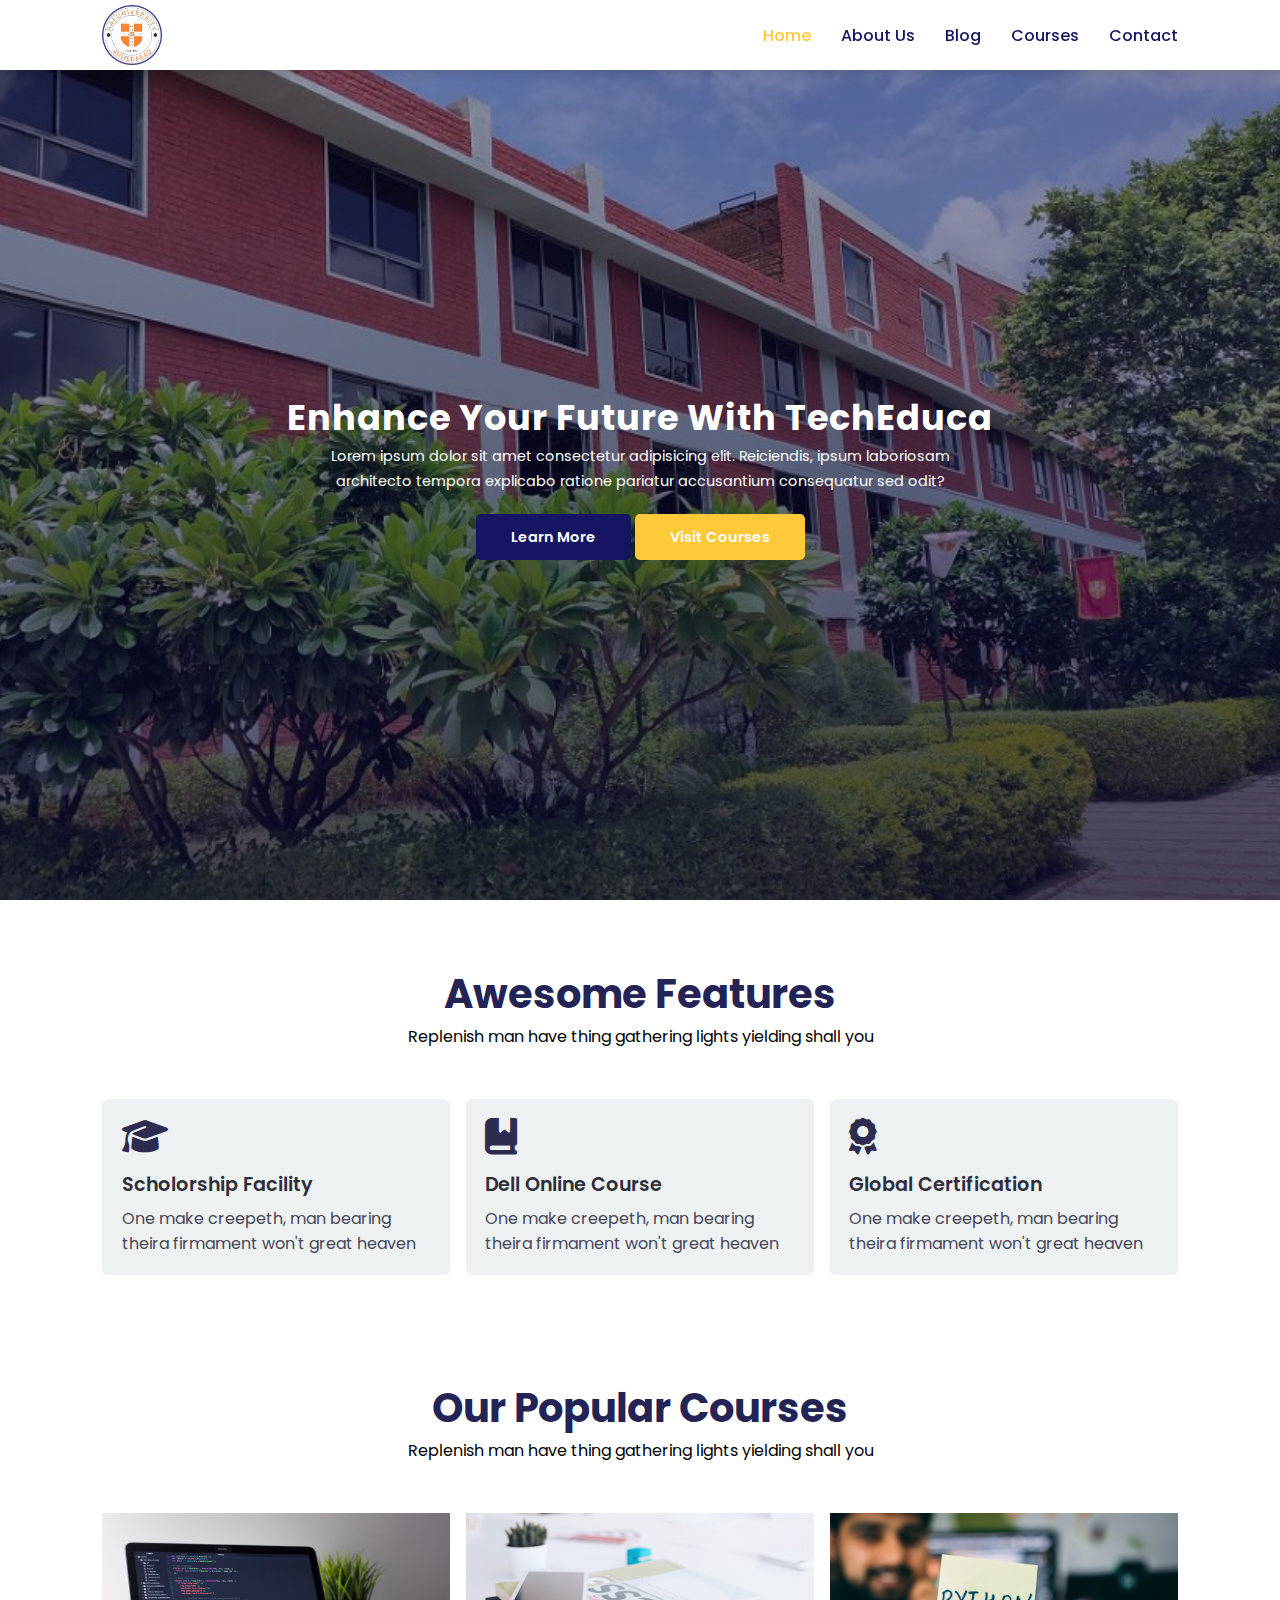
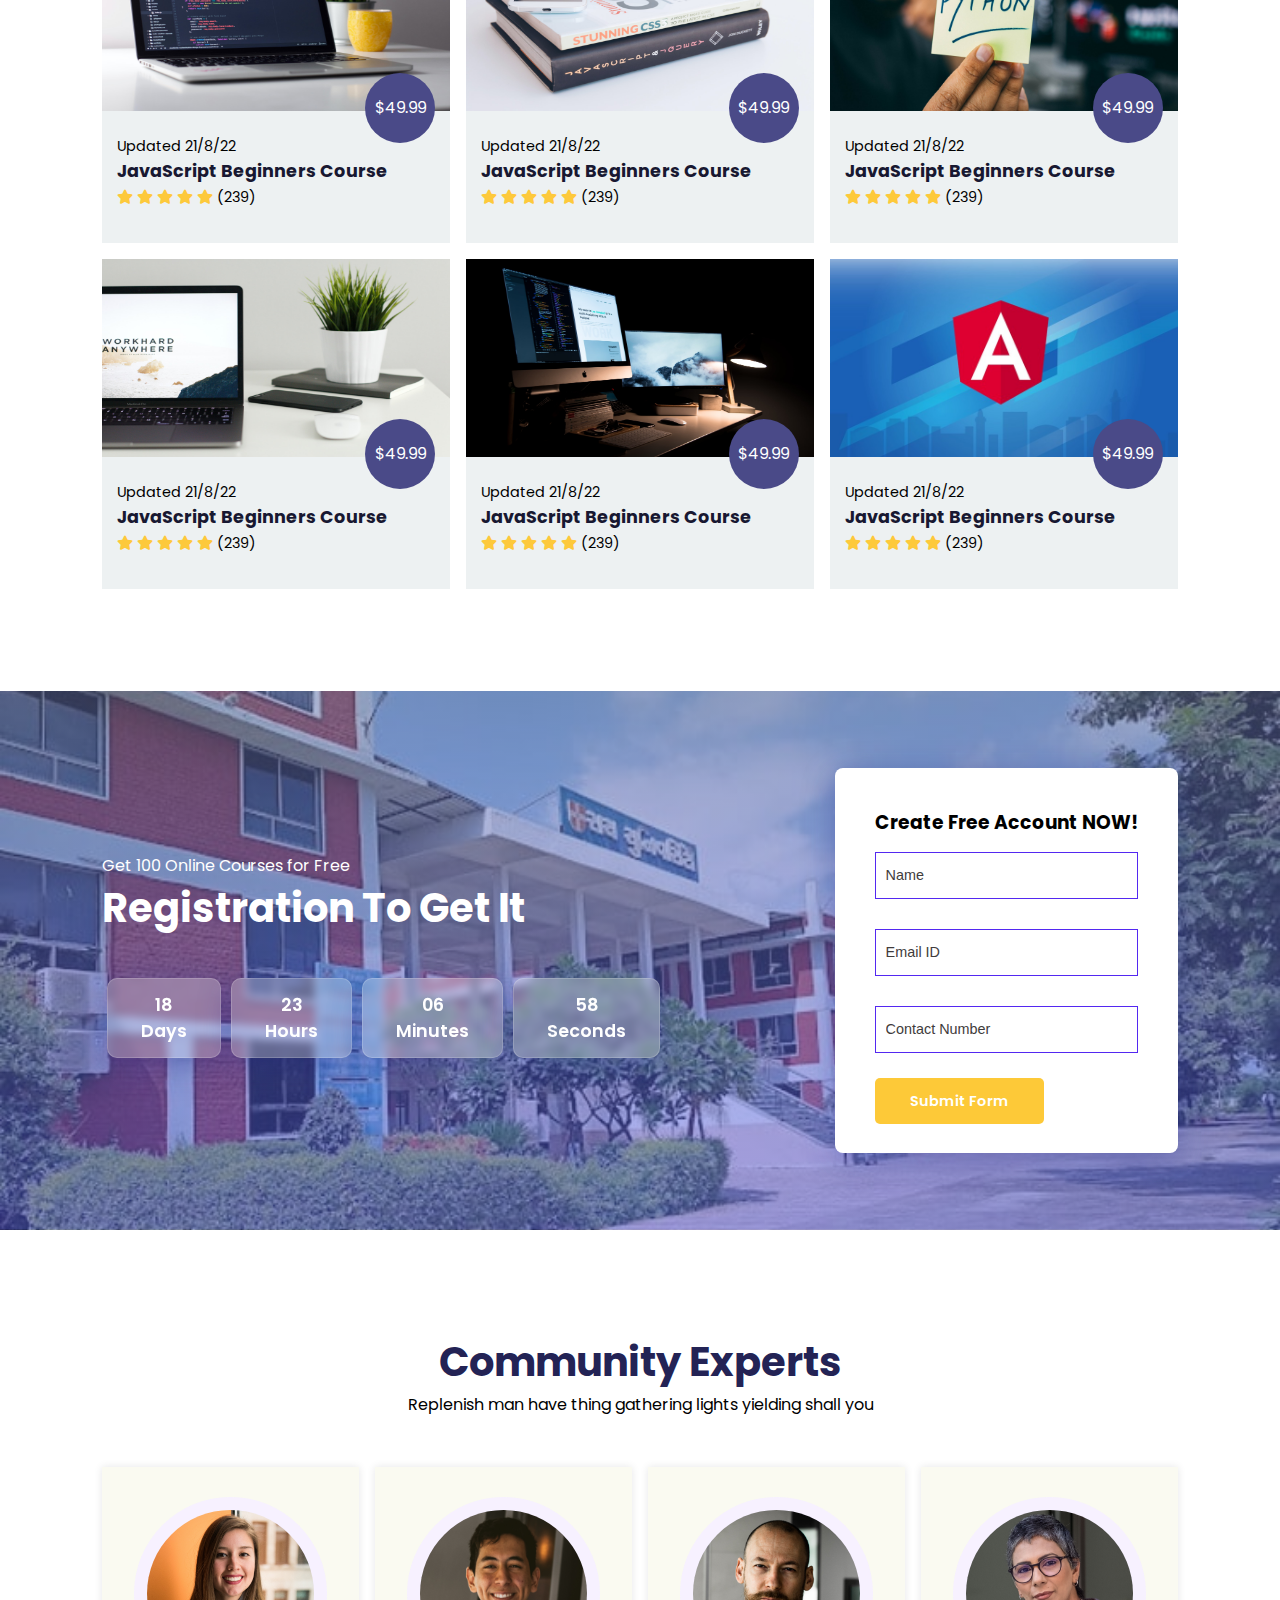
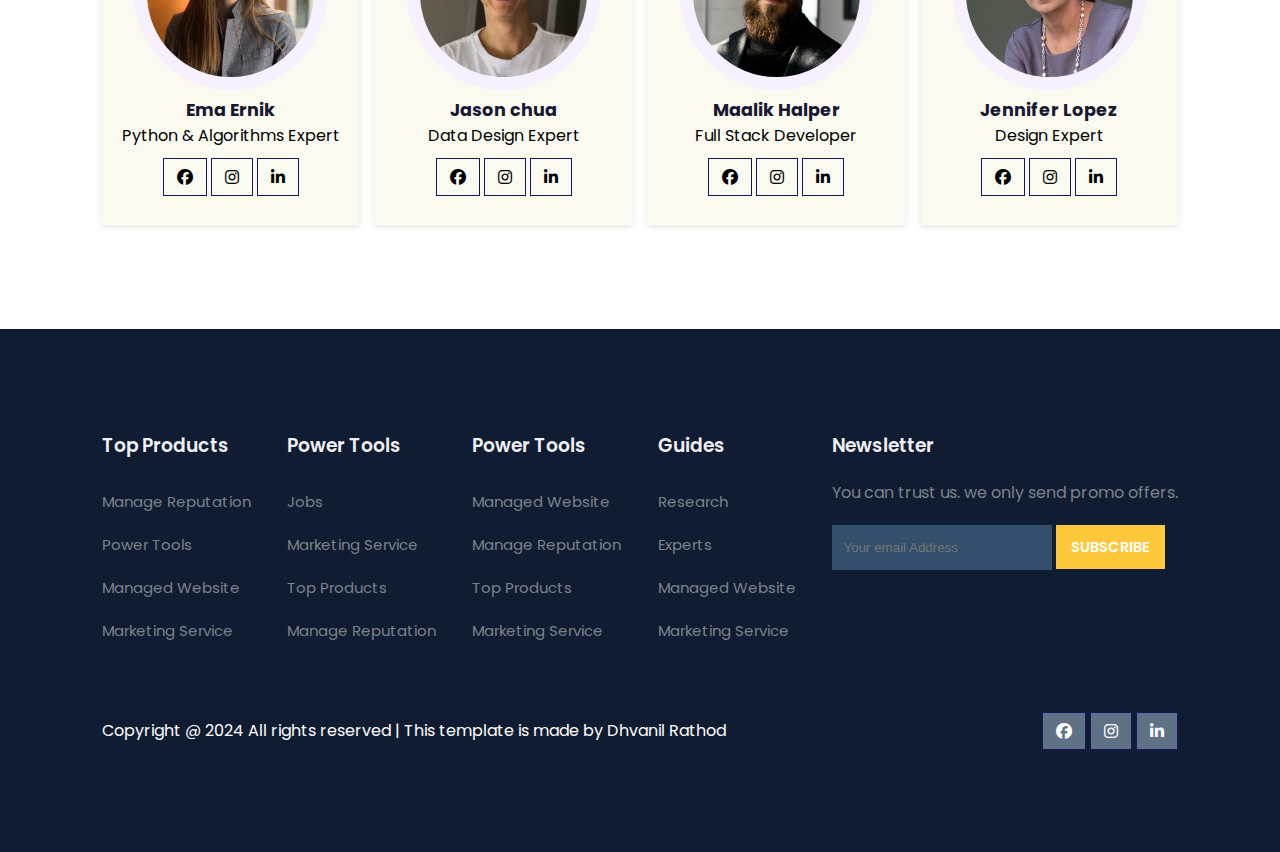
<file: index.html>
<!DOCTYPE html>
<html lang="en">
<head>
	<meta charset="UTF-8">
	<meta name="viewport" content="width=device-width, initial-scale=1.0">
	<title>Education Website Template</title>

	<!-- font Awesome CDN link -->
	<link rel="stylesheet" href="https://cdnjs.cloudflare.com/ajax/libs/font-awesome/6.1.1/css/all.min.css" />

	<!-- External CSS -->
	<link rel="stylesheet" href="style.css">

	<!-- JQuery CDN link -->
	<script src="https://code.jquery.com/jquery-3.6.0.min.js" integrity="sha256-/xUj+3OJU5yExlq6GSYGSHk7tPXikynS7ogEvDej/m4=" crossorigin="anonymous"></script>
</head>
<body>
	<!-- Navigation start -->
	<nav>
		<img src="img/logo.png" class="logo" alt="">

		<div class="navigation">
			<ul>
				<i id="menu-close" class="fas fa-times"></i>
				<li><a href="index.html" class="active">Home</a></li>
				<li><a href="about.html">About Us</a></li>
				<li><a href="blog.html">Blog</a></li>
				<li><a href="courses.html">Courses</a></li>
				<li><a href="contact.html">Contact</a></li>
			</ul>

			<img src="img/menu.png" id="menu-btn" alt="">
		</div>
	</nav>
	<!-- Navigation ends -->


	<!-- Hero section starts from here -->
	<section id="home">
		<h2>
			Enhance Your Future With TechEduca
		</h2>
		<p>
			Lorem ipsum dolor sit amet consectetur adipisicing elit. Reiciendis, ipsum laboriosam architecto tempora explicabo ratione pariatur accusantium consequatur sed odit?
		</p>
		<div class="btn">
			<a href="#" class="blue">Learn More</a>
			<a href="#" class="yellow">Visit Courses</a>
		</div>
	</section>
	<!-- Hero section ends from here -->


	<!-- Features section starts from here -->
	<section id="features">
		<h1>Awesome Features</h1>
		<p>Replenish man have thing gathering lights yielding shall you</p>

		<div class="fea-base">
			<div class="fea-box">
				<i class="fas fa-graduation-cap"></i>
				<h3>Scholorship Facility</h3>
				<p>
					One make creepeth, man bearing theira firmament won't great heaven
				</p>
			</div>

			<div class="fea-box">
				<i class="fa-solid fa-book-bookmark"></i>
				<h3>Dell Online Course</h3>
				<p>
					One make creepeth, man bearing theira firmament won't great heaven
				</p>
			</div>

			<div class="fea-box">
				<i class="fas fa-award"></i>
				<h3>Global Certification</h3>
				<p>
					One make creepeth, man bearing theira firmament won't great heaven
				</p>
			</div>
		</div>
	</section>
	<!-- Features section ends from here -->


	<!-- Courses section starts from here -->
	<section id="course">
		<h1>Our Popular Courses</h1>
		<p>Replenish man have thing gathering lights yielding shall you</p>

		<div class="course-box">
			<div class="courses">
				<img src="img/c1.jpg" alt="">
				<div class="details">
					<span>Updated 21/8/22</span>
					<h6>JavaScript Beginners Course</h6>

					<div class="star">
						<i class="fa-solid fa-star"></i>
						<i class="fa-solid fa-star"></i>
						<i class="fa-solid fa-star"></i>
						<i class="fa-solid fa-star"></i>
						<i class="fa-solid fa-star"></i>

						<span>(239)</span>
					</div>
				</div>
				<div class="cost">$49.99</div>
			</div>

			<div class="courses">
				<img src="img/c2.jpg" alt="">
				<div class="details">
					<span>Updated 21/8/22</span>
					<h6>JavaScript Beginners Course</h6>

					<div class="star">
						<i class="fa-solid fa-star"></i>
						<i class="fa-solid fa-star"></i>
						<i class="fa-solid fa-star"></i>
						<i class="fa-solid fa-star"></i>
						<i class="fa-solid fa-star"></i>

						<span>(239)</span>
					</div>
				</div>
				<div class="cost">$49.99</div>
			</div>

			<div class="courses">
				<img src="img/c3.jpg" alt="">
				<div class="details">
					<span>Updated 21/8/22</span>
					<h6>JavaScript Beginners Course</h6>

					<div class="star">
						<i class="fa-solid fa-star"></i>
						<i class="fa-solid fa-star"></i>
						<i class="fa-solid fa-star"></i>
						<i class="fa-solid fa-star"></i>
						<i class="fa-solid fa-star"></i>

						<span>(239)</span>
					</div>
				</div>
				<div class="cost">$49.99</div>
			</div>

			<div class="courses">
				<img src="img/c4.jpg" alt="">
				<div class="details">
					<span>Updated 21/8/22</span>
					<h6>JavaScript Beginners Course</h6>

					<div class="star">
						<i class="fa-solid fa-star"></i>
						<i class="fa-solid fa-star"></i>
						<i class="fa-solid fa-star"></i>
						<i class="fa-solid fa-star"></i>
						<i class="fa-solid fa-star"></i>

						<span>(239)</span>
					</div>
				</div>
				<div class="cost">$49.99</div>
			</div>

			<div class="courses">
				<img src="img/c5.jpg" alt="">
				<div class="details">
					<span>Updated 21/8/22</span>
					<h6>JavaScript Beginners Course</h6>

					<div class="star">
						<i class="fa-solid fa-star"></i>
						<i class="fa-solid fa-star"></i>
						<i class="fa-solid fa-star"></i>
						<i class="fa-solid fa-star"></i>
						<i class="fa-solid fa-star"></i>

						<span>(239)</span>
					</div>
				</div>
				<div class="cost">$49.99</div>
			</div>

			<div class="courses">
				<img src="img/c6.jpg" alt="">
				<div class="details">
					<span>Updated 21/8/22</span>
					<h6>JavaScript Beginners Course</h6>

					<div class="star">
						<i class="fa-solid fa-star"></i>
						<i class="fa-solid fa-star"></i>
						<i class="fa-solid fa-star"></i>
						<i class="fa-solid fa-star"></i>
						<i class="fa-solid fa-star"></i>

						<span>(239)</span>
					</div>
				</div>
				<div class="cost">$49.99</div>
			</div>
		</div>
	</section>
	<!-- Courses section ends from here -->


	<!-- Registration section starts from here -->
	<section id="registration">
		<div class="reminder">
			<p>Get 100 Online Courses for Free</p>
			<h1>Registration To Get It</h1>

			<div class="time">
				<div class="date">18 <br> Days</div>
				<div class="date">23 <br> Hours</div>
				<div class="date">06 <br> Minutes</div>
				<div class="date">58 <br> Seconds</div>
			</div>
		</div>

		<div class="form">
			<h3>Create Free Account NOW!</h3>

			<input type="text" placeholder="Name" name="" id="">
			<input type="email" placeholder="Email ID" name="" id="">
			<input type="text" placeholder="Contact Number" name="" id="">

			<div class="btn">
				<a href="#" class="yellow">Submit Form</a>
			</div>
		</div>
	</section>
	<!-- Registration section ends from here -->


	<!-- Experts section starts from here -->
	<section id="experts">
		<h1>Community Experts</h1>
		<p>Replenish man have thing gathering lights yielding shall you</p>
		<div class="expert-box">
			<div class="profile">
				<img src="img/pro1.webp" alt="">
				<h6>Ema Ernik</h6>
				<p>Python & Algorithms Expert</p>
				<div class="pro-links">
					<i class="fab fa-facebook"></i>
					<i class="fab fa-instagram"></i>
					<i class="fab fa-linkedin-in"></i>
				</div>
			</div>

			<div class="profile">
				<img src="img/pro2.webp" alt="">
				<h6>Jason chua</h6>
				<p>Data Design Expert</p>
				<div class="pro-links">
					<i class="fab fa-facebook"></i>
					<i class="fab fa-instagram"></i>
					<i class="fab fa-linkedin-in"></i>
				</div>
			</div>

			<div class="profile">
				<img src="img/pro3.webp" alt="">
				<h6>Maalik Halper</h6>
				<p>Full Stack Developer</p>
				<div class="pro-links">
					<i class="fab fa-facebook"></i>
					<i class="fab fa-instagram"></i>
					<i class="fab fa-linkedin-in"></i>
				</div>
			</div>

			<div class="profile">
				<img src="img/pro4.webp" alt="">
				<h6>Jennifer Lopez</h6>
				<p>Design Expert</p>
				<div class="pro-links">
					<i class="fab fa-facebook"></i>
					<i class="fab fa-instagram"></i>
					<i class="fab fa-linkedin-in"></i>
				</div>
			</div>
		</div>
	</section>
	<!-- Experts section ends from here -->

	<!-- Footer section starts from here -->
	<footer>
		<div class="footer-col">
			<h3>Top Products</h3>
			<li>Manage Reputation</li>
			<li>Power Tools</li>
			<li>Managed Website</li>
			<li>Marketing Service</li>
		</div>

		<div class="footer-col">
			<h3>Power Tools</h3>
			<li>Jobs</li>
			<li>Marketing Service</li>
			<li>Top Products</li>
			<li>Manage Reputation</li>
		</div>

		<div class="footer-col">
			<h3>Power Tools</h3>
			<li>Managed Website</li>
			<li>Manage Reputation</li>
			<li>Top Products</li>
			<li>Marketing Service</li>
		</div>

		<div class="footer-col">
			<h3>Guides</h3>
			<li>Research</li>
			<li>Experts</li>
			<li>Managed Website</li>
			<li>Marketing Service</li>
		</div>

		<div class="footer-col">
			<h3>Newsletter</h3>
			<p>You can trust us. we only send promo offers.</p>

			<div class="subscribe">
				<input type="email" placeholder="Your email Address">
				<a href="#" class="yellow">SUBSCRIBE</a>
			</div>
		</div>

		<div class="copyright">
			<p>
				Copyright @ 2024 All rights reserved | This template is made by <a href="https://dhvanil-rathod.netlify.app/" target="_blank">Dhvanil Rathod</a>
			</p>
			<div class="pro-links">
				<i class="fab fa-facebook"></i>
				<i class="fab fa-instagram"></i>
				<i class="fab fa-linkedin-in"></i>
			</div>
		</div>
	</footer>
	<!-- Footer section ends from here -->

	<script>
		// Show menu links on burger click
		$('#menu-btn').click(function(){
			$('nav .navigation ul').addClass('active')
		});

		// Hide navbar on click function
		$('#menu-close').click(function(){
			$('nav .navigation ul').removeClass('active')
		});
	</script>
</body>
</html>
</file>
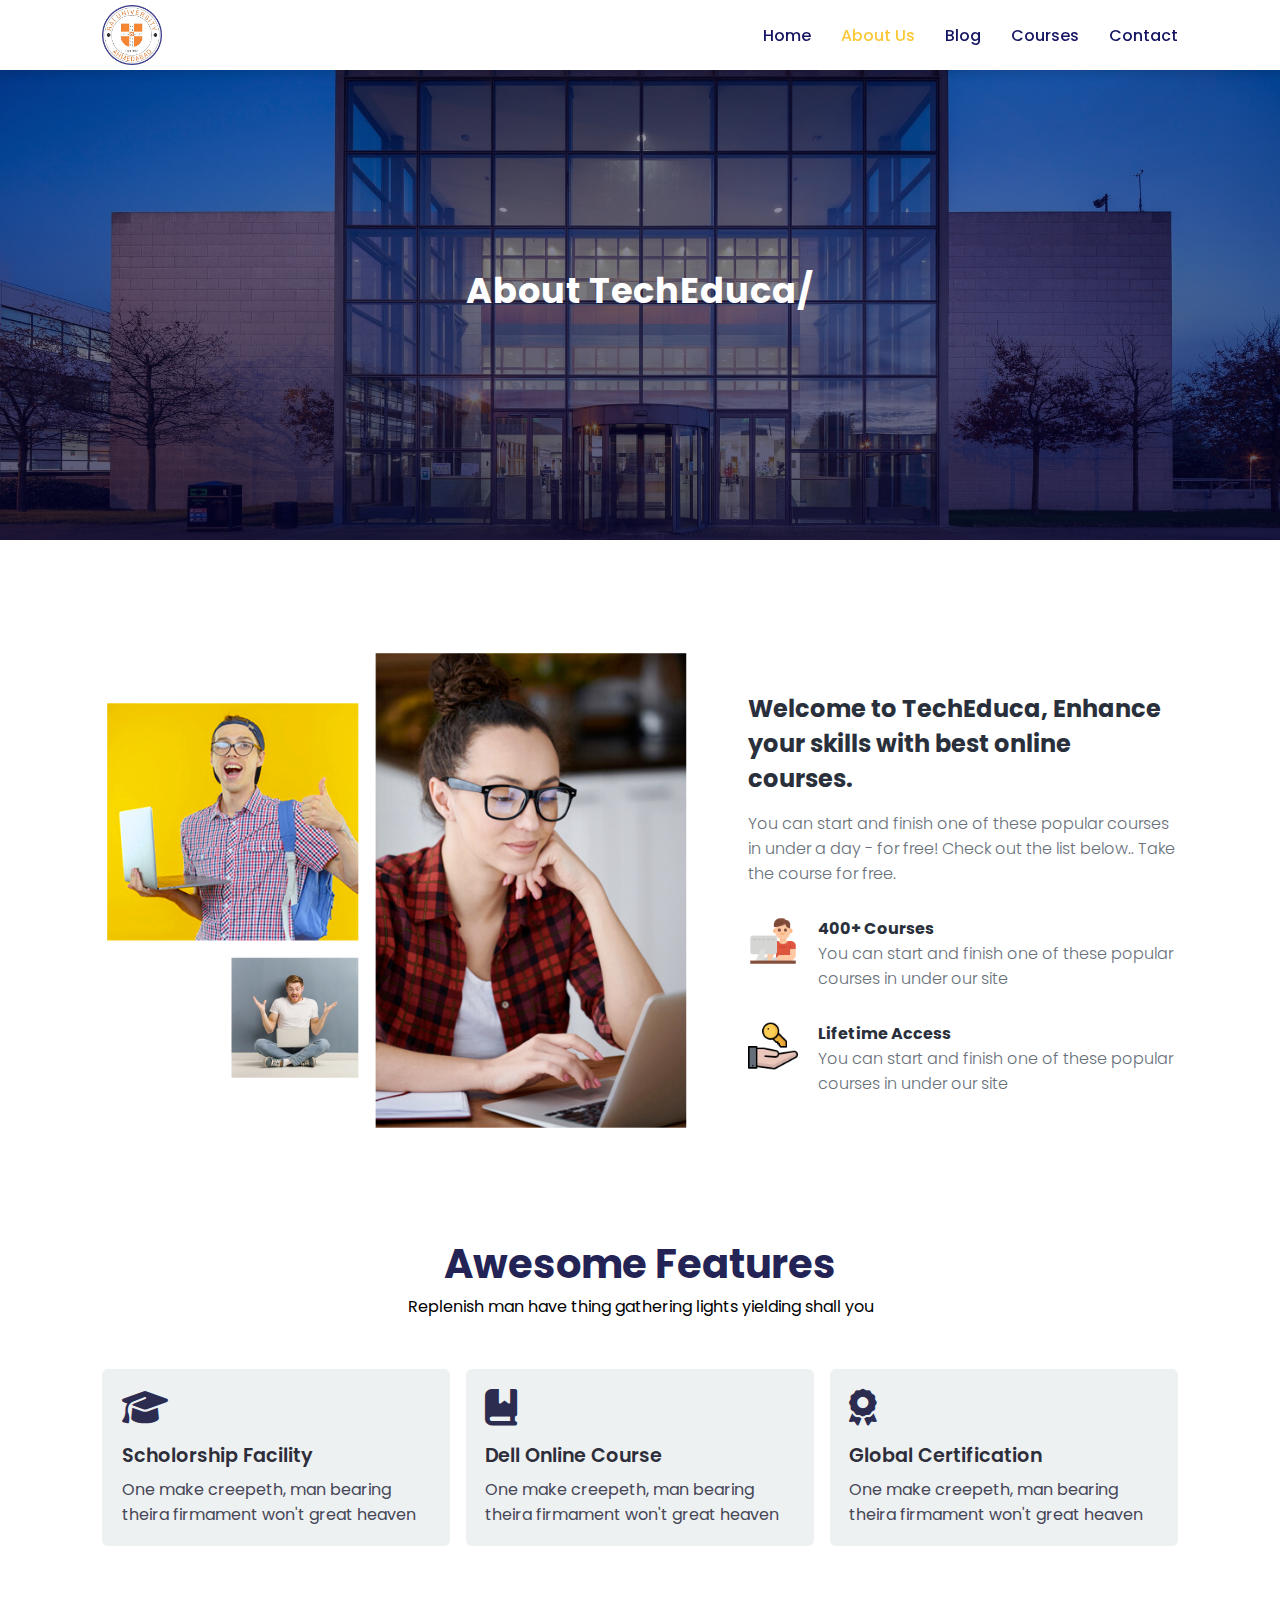
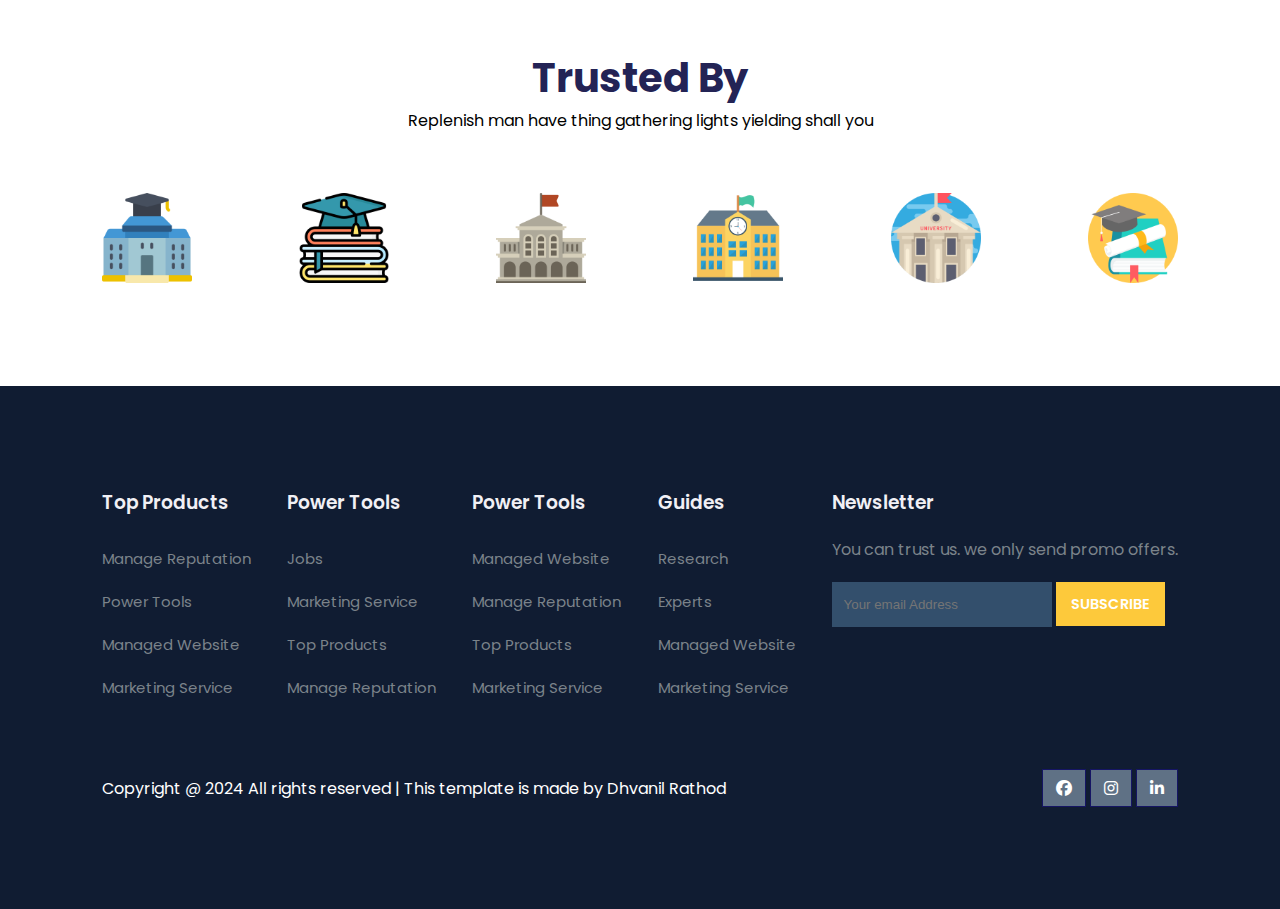
<file: about.html>
<!DOCTYPE html>
<html lang="en">
<head>
	<meta charset="UTF-8">
	<meta name="viewport" content="width=device-width, initial-scale=1.0">
	<title>Education Website Template</title>

	<!-- font Awesome CDN link -->
	<link rel="stylesheet" href="https://cdnjs.cloudflare.com/ajax/libs/font-awesome/6.1.1/css/all.min.css" />

	<!-- External CSS -->
	<link rel="stylesheet" href="style.css">
	<link rel="stylesheet" href="about.css">

	<!-- JQuery CDN link -->
	<script src="https://code.jquery.com/jquery-3.6.0.min.js" integrity="sha256-/xUj+3OJU5yExlq6GSYGSHk7tPXikynS7ogEvDej/m4=" crossorigin="anonymous"></script>
</head>
<body>
	<!-- Navigation start -->
	<nav>
		<img src="img/logo.png" class="logo" alt="">

		<div class="navigation">
			<ul>
				<i id="menu-close" class="fas fa-times"></i>
				<li><a href="index.html">Home</a></li>
				<li><a href="about.html" class="active">About Us</a></li>
				<li><a href="blog.html">Blog</a></li>
				<li><a href="courses.html">Courses</a></li>
				<li><a href="contact.html">Contact</a></li>
			</ul>

			<img src="img/menu.png" id="menu-btn" alt="">
		</div>
	</nav>
	<!-- Navigation ends -->


	<!-- Hero section starts from here -->
	<section id="about-home">
		<h2>
			About TechEduca/
		</h2>
	</section>
	<!-- Hero section ends from here -->


	<!-- About section starts from here -->
	<section id="about-container">
		<div class="about-img">
			<img src="img/a.png" alt="">
		</div>
		<div class="about-text">
			<h2>
				Welcome to TechEduca, Enhance your skills with best online courses.
			</h2>
			<p>
				You can start and finish one of these popular courses in under a day - for free! Check out the list below.. Take the course for free.
			</p>

			<div class="about-fe">
				<img src="img/fe1.png" alt="">
				<div class="fe-text">
					<h5>400+ Courses</h5>
					<p>
						You can start and finish one of these popular courses in under our site
					</p>
				</div>
			</div>
			<div class="about-fe">
				<img src="img/fe2.png" alt="">
				<div class="fe-text">
					<h5>Lifetime Access</h5>
					<p>
						You can start and finish one of these popular courses in under our site
					</p>
				</div>
			</div>
		</div>
	</section>
	<!-- About section ends from here -->


	<!-- Features section starts from here -->
	<section id="features">
		<h1>Awesome Features</h1>
		<p>Replenish man have thing gathering lights yielding shall you</p>

		<div class="fea-base">
			<div class="fea-box">
				<i class="fas fa-graduation-cap"></i>
				<h3>Scholorship Facility</h3>
				<p>
					One make creepeth, man bearing theira firmament won't great heaven
				</p>
			</div>

			<div class="fea-box">
				<i class="fa-solid fa-book-bookmark"></i>
				<h3>Dell Online Course</h3>
				<p>
					One make creepeth, man bearing theira firmament won't great heaven
				</p>
			</div>

			<div class="fea-box">
				<i class="fas fa-award"></i>
				<h3>Global Certification</h3>
				<p>
					One make creepeth, man bearing theira firmament won't great heaven
				</p>
			</div>
		</div>
	</section>
	<!-- Features section ends from here -->


	<!-- Trust section starts from here -->
	<section id="trust">
		<h1>Trusted By</h1>
		<p>Replenish man have thing gathering lights yielding shall you</p>
		<div class="trust-img">
			<img src="img/trust (1).png" alt="">
			<img src="img/trust (2).png" alt="">
			<img src="img/trust (3).png" alt="">
			<img src="img/trust (4).png" alt="">
			<img src="img/trust (5).png" alt="">
			<img src="img/trust (6).png" alt="">
		</div>
	</section>
	<!-- Trust section ends from here -->


	<!-- Footer section starts from here -->
	<footer>
		<div class="footer-col">
			<h3>Top Products</h3>
			<li>Manage Reputation</li>
			<li>Power Tools</li>
			<li>Managed Website</li>
			<li>Marketing Service</li>
		</div>

		<div class="footer-col">
			<h3>Power Tools</h3>
			<li>Jobs</li>
			<li>Marketing Service</li>
			<li>Top Products</li>
			<li>Manage Reputation</li>
		</div>

		<div class="footer-col">
			<h3>Power Tools</h3>
			<li>Managed Website</li>
			<li>Manage Reputation</li>
			<li>Top Products</li>
			<li>Marketing Service</li>
		</div>

		<div class="footer-col">
			<h3>Guides</h3>
			<li>Research</li>
			<li>Experts</li>
			<li>Managed Website</li>
			<li>Marketing Service</li>
		</div>

		<div class="footer-col">
			<h3>Newsletter</h3>
			<p>You can trust us. we only send promo offers.</p>

			<div class="subscribe">
				<input type="email" placeholder="Your email Address">
				<a href="#" class="yellow">SUBSCRIBE</a>
			</div>
		</div>

		<div class="copyright">
			<p>
				Copyright @ 2024 All rights reserved | This template is made by <a href="https://dhvanil-rathod.netlify.app/" target="_blank">Dhvanil Rathod</a>
			</p>
			<div class="pro-links">
				<i class="fab fa-facebook"></i>
				<i class="fab fa-instagram"></i>
				<i class="fab fa-linkedin-in"></i>
			</div>
		</div>
	</footer>
	<!-- Footer section ends from here -->

	<script>
		// Show menu links on burger click
		$('#menu-btn').click(function(){
			$('nav .navigation ul').addClass('active')
		});

		// Hide navbar on click function
		$('#menu-close').click(function(){
			$('nav .navigation ul').removeClass('active')
		});
	</script>
</body>
</html>
</file>
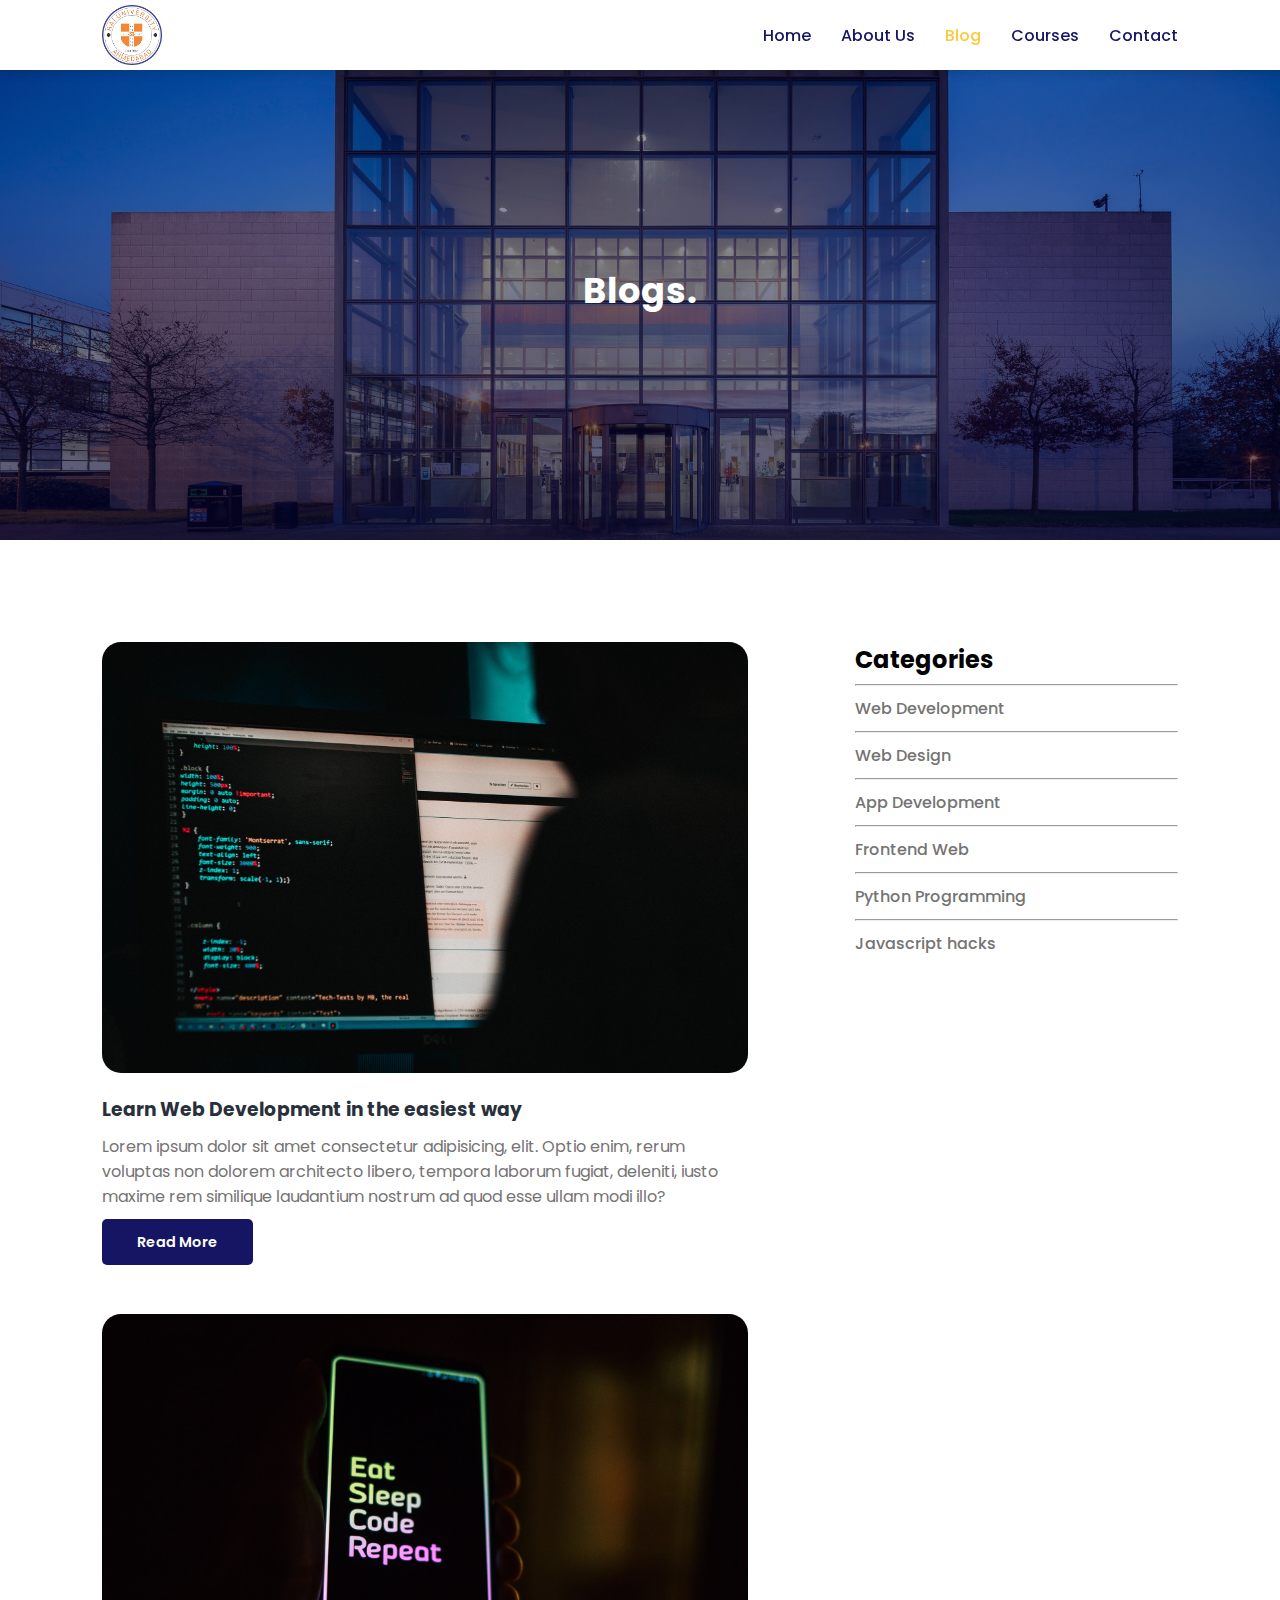
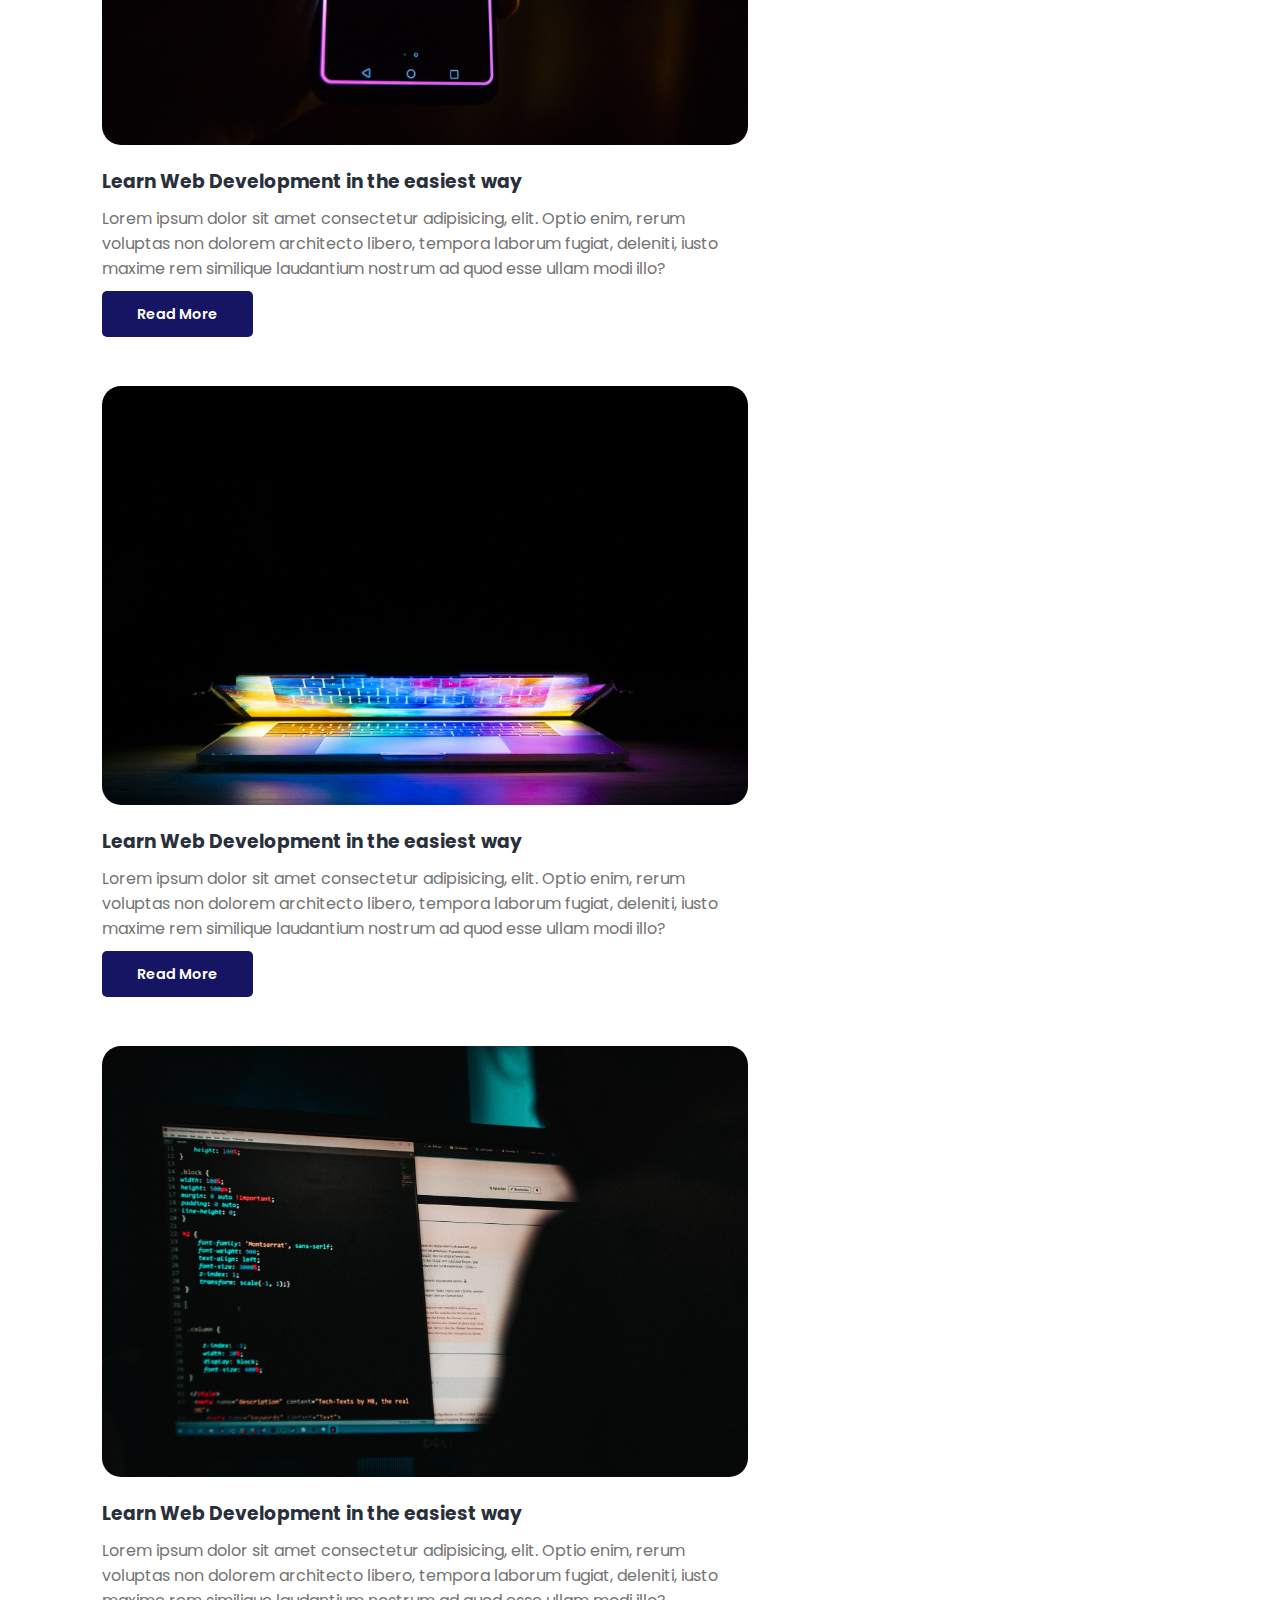
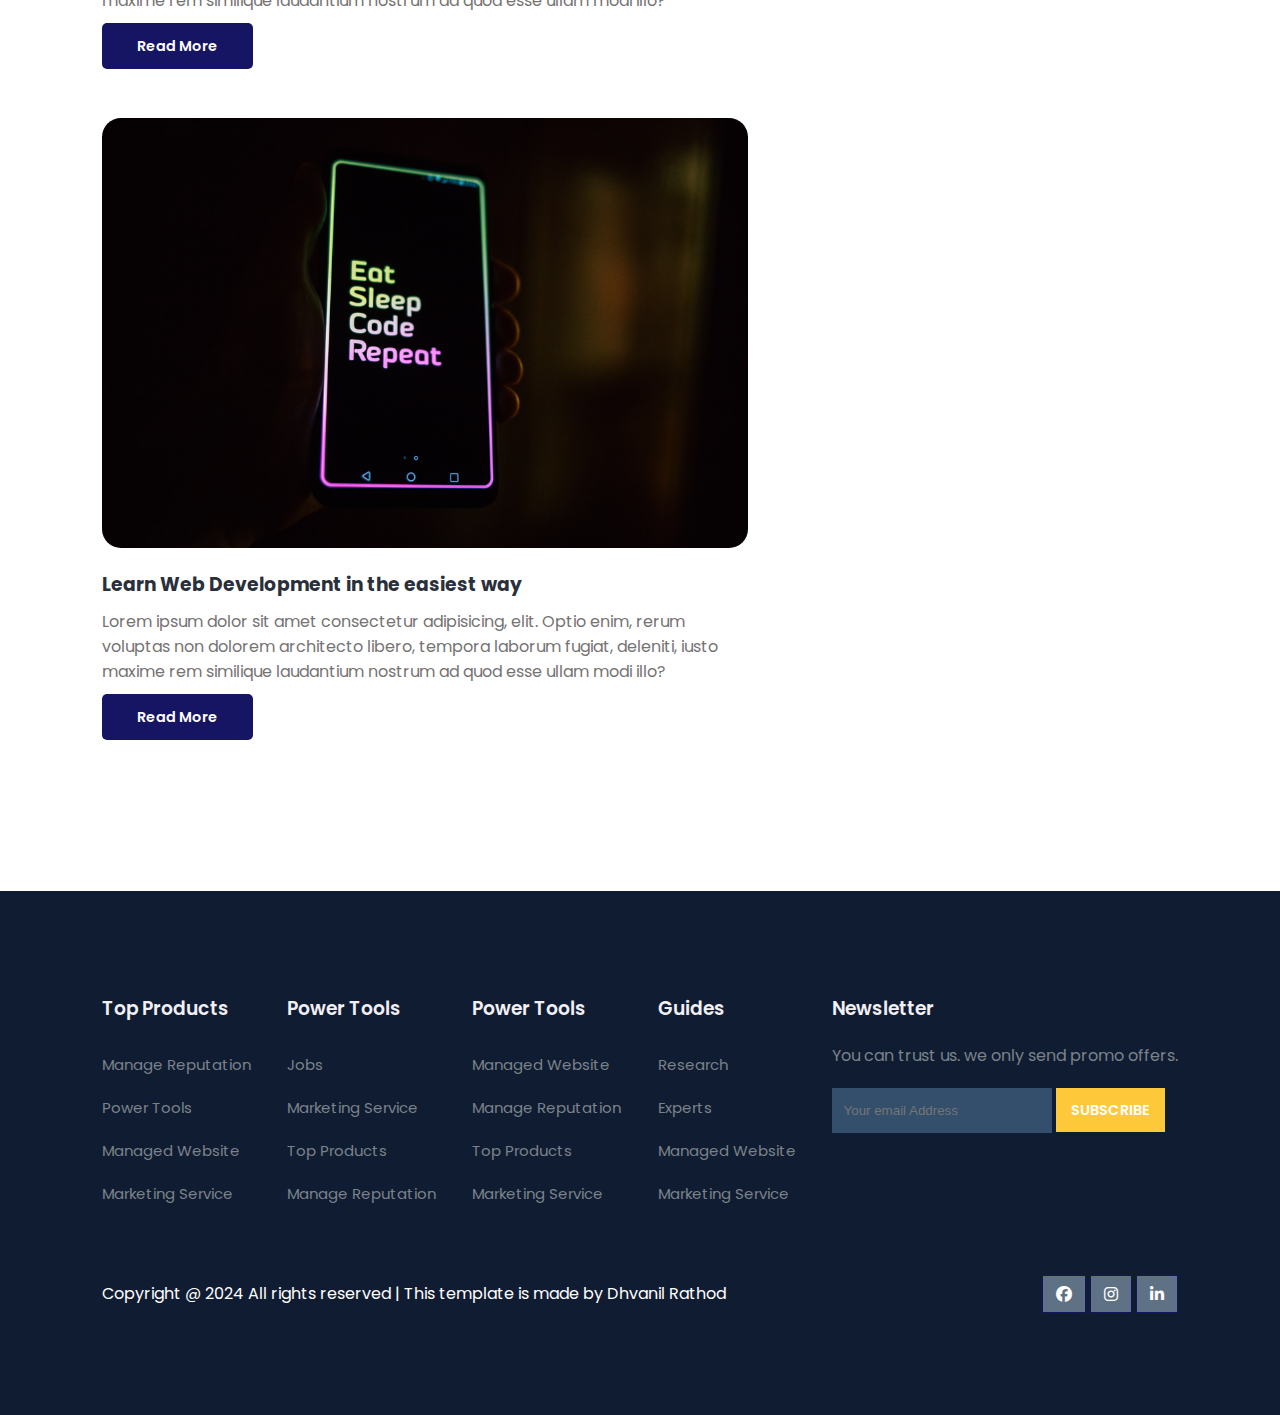
<file: blog.html>
<!DOCTYPE html>
<html lang="en">
<head>
	<meta charset="UTF-8">
	<meta name="viewport" content="width=device-width, initial-scale=1.0">
	<title>Blogs</title>

	<!-- font Awesome CDN link -->
	<link rel="stylesheet" href="https://cdnjs.cloudflare.com/ajax/libs/font-awesome/6.1.1/css/all.min.css" />

	<!-- External CSS -->
	<link rel="stylesheet" href="style.css">
	<link rel="stylesheet" href="about.css">
	<link rel="stylesheet" href="blog.css">

	<!-- JQuery CDN link -->
	<script src="https://code.jquery.com/jquery-3.6.0.min.js" integrity="sha256-/xUj+3OJU5yExlq6GSYGSHk7tPXikynS7ogEvDej/m4=" crossorigin="anonymous"></script>
</head>
<body>
	<!-- Navigation start -->
	<nav>
		<img src="img/logo.png" class="logo" alt="">

		<div class="navigation">
			<ul>
				<i id="menu-close" class="fas fa-times"></i>
				<li><a href="index.html">Home</a></li>
				<li><a href="about.html">About Us</a></li>
				<li><a href="blog.html" class="active">Blog</a></li>
				<li><a href="courses.html">Courses</a></li>
				<li><a href="contact.html">Contact</a></li>
			</ul>

			<img src="img/menu.png" id="menu-btn" alt="">
		</div>
	</nav>
	<!-- Navigation ends -->


	<!-- Hero section starts from here -->
	<section id="about-home">
		<h2>
			Blogs.
		</h2>
	</section>
	<!-- Hero section ends from here -->


	<!-- Blog container starts from here -->
	<section id="blog-container">
		<div class="blogs">
			<div class="post">
				<img src="img/b1.jpg" alt="">
				<h3>Learn Web Development in the easiest way</h3>
				<p>
					Lorem ipsum dolor sit amet consectetur adipisicing, elit. Optio enim, rerum voluptas non dolorem architecto libero, tempora laborum fugiat, deleniti, iusto maxime rem similique laudantium nostrum ad quod esse ullam modi illo?
				</p>
				<a href="post.html">Read More</a>
			</div>

			<div class="post">
				<img src="img/b2.jpg" alt="">
				<h3>Learn Web Development in the easiest way</h3>
				<p>
					Lorem ipsum dolor sit amet consectetur adipisicing, elit. Optio enim, rerum voluptas non dolorem architecto libero, tempora laborum fugiat, deleniti, iusto maxime rem similique laudantium nostrum ad quod esse ullam modi illo?
				</p>
				<a href="post.html">Read More</a>
			</div>

			<div class="post">
				<img src="img/b3.jpg" alt="">
				<h3>Learn Web Development in the easiest way</h3>
				<p>
					Lorem ipsum dolor sit amet consectetur adipisicing, elit. Optio enim, rerum voluptas non dolorem architecto libero, tempora laborum fugiat, deleniti, iusto maxime rem similique laudantium nostrum ad quod esse ullam modi illo?
				</p>
				<a href="post.html">Read More</a>
			</div>

			<div class="post">
				<img src="img/b1.jpg" alt="">
				<h3>Learn Web Development in the easiest way</h3>
				<p>
					Lorem ipsum dolor sit amet consectetur adipisicing, elit. Optio enim, rerum voluptas non dolorem architecto libero, tempora laborum fugiat, deleniti, iusto maxime rem similique laudantium nostrum ad quod esse ullam modi illo?
				</p>
				<a href="post.html">Read More</a>
			</div>

			<div class="post">
				<img src="img/b2.jpg" alt="">
				<h3>Learn Web Development in the easiest way</h3>
				<p>
					Lorem ipsum dolor sit amet consectetur adipisicing, elit. Optio enim, rerum voluptas non dolorem architecto libero, tempora laborum fugiat, deleniti, iusto maxime rem similique laudantium nostrum ad quod esse ullam modi illo?
				</p>
				<a href="post.html">Read More</a>
			</div>
		</div>
		<div class="cate">
			<h2>Categories</h2>
			<hr>
			<a href="#">Web Development</a>
			<hr>
			<a href="#">Web Design</a>
			<hr>
			<a href="#">App Development</a>
			<hr>
			<a href="#">Frontend Web</a>
			<hr>
			<a href="#">Python Programming</a>
			<hr>
			<a href="#">Javascript hacks</a>
		</div>
	</section>
	<!-- Blog container ends from here -->


	<!-- Footer section starts from here -->
	<footer>
		<div class="footer-col">
			<h3>Top Products</h3>
			<li>Manage Reputation</li>
			<li>Power Tools</li>
			<li>Managed Website</li>
			<li>Marketing Service</li>
		</div>

		<div class="footer-col">
			<h3>Power Tools</h3>
			<li>Jobs</li>
			<li>Marketing Service</li>
			<li>Top Products</li>
			<li>Manage Reputation</li>
		</div>

		<div class="footer-col">
			<h3>Power Tools</h3>
			<li>Managed Website</li>
			<li>Manage Reputation</li>
			<li>Top Products</li>
			<li>Marketing Service</li>
		</div>

		<div class="footer-col">
			<h3>Guides</h3>
			<li>Research</li>
			<li>Experts</li>
			<li>Managed Website</li>
			<li>Marketing Service</li>
		</div>

		<div class="footer-col">
			<h3>Newsletter</h3>
			<p>You can trust us. we only send promo offers.</p>

			<div class="subscribe">
				<input type="email" placeholder="Your email Address">
				<a href="#" class="yellow">SUBSCRIBE</a>
			</div>
		</div>

		<div class="copyright">
			<p>
				Copyright @ 2024 All rights reserved | This template is made by <a href="https://dhvanil-rathod.netlify.app/" target="_blank">Dhvanil Rathod</a>
			</p>
			<div class="pro-links">
				<i class="fab fa-facebook"></i>
				<i class="fab fa-instagram"></i>
				<i class="fab fa-linkedin-in"></i>
			</div>
		</div>
	</footer>
	<!-- Footer section ends from here -->

	<script>
		// Show menu links on burger click
		$('#menu-btn').click(function(){
			$('nav .navigation ul').addClass('active')
		});

		// Hide navbar on click function
		$('#menu-close').click(function(){
			$('nav .navigation ul').removeClass('active')
		});
	</script>
</body>
</html>
</file>
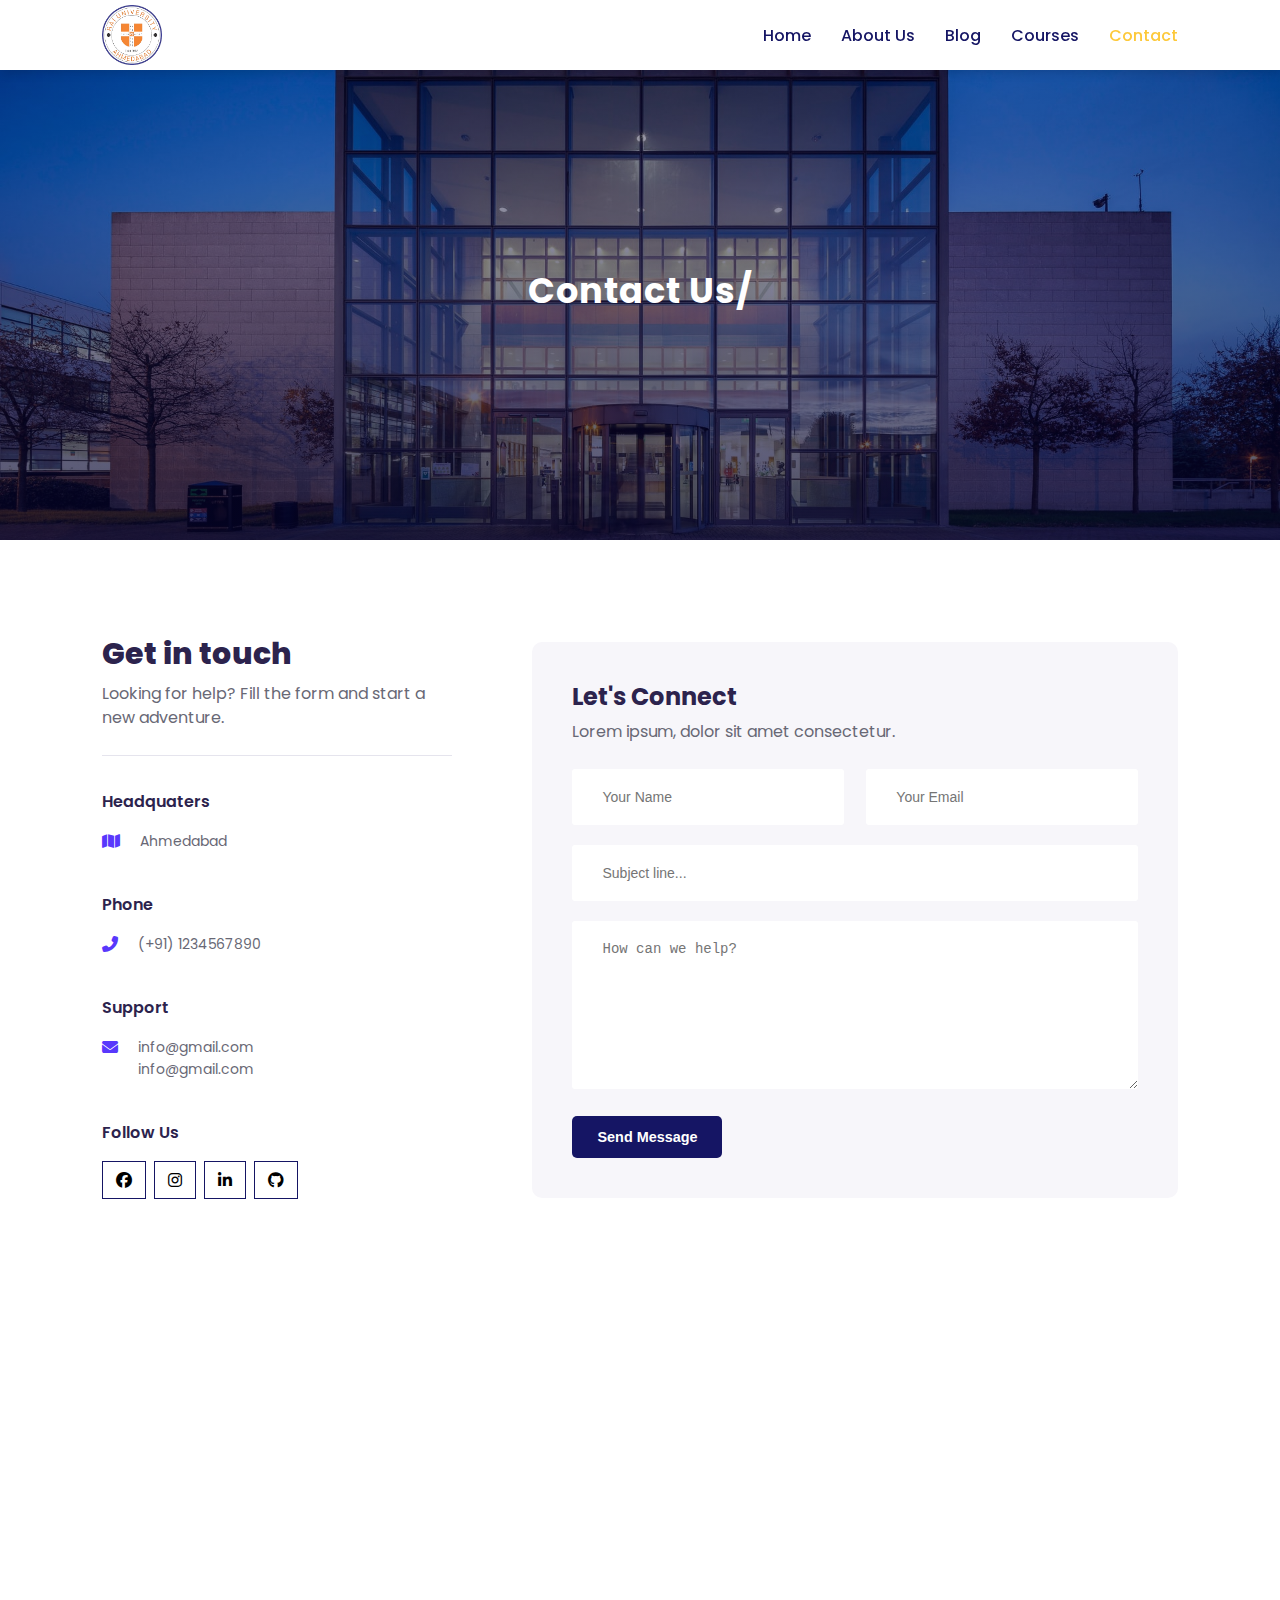
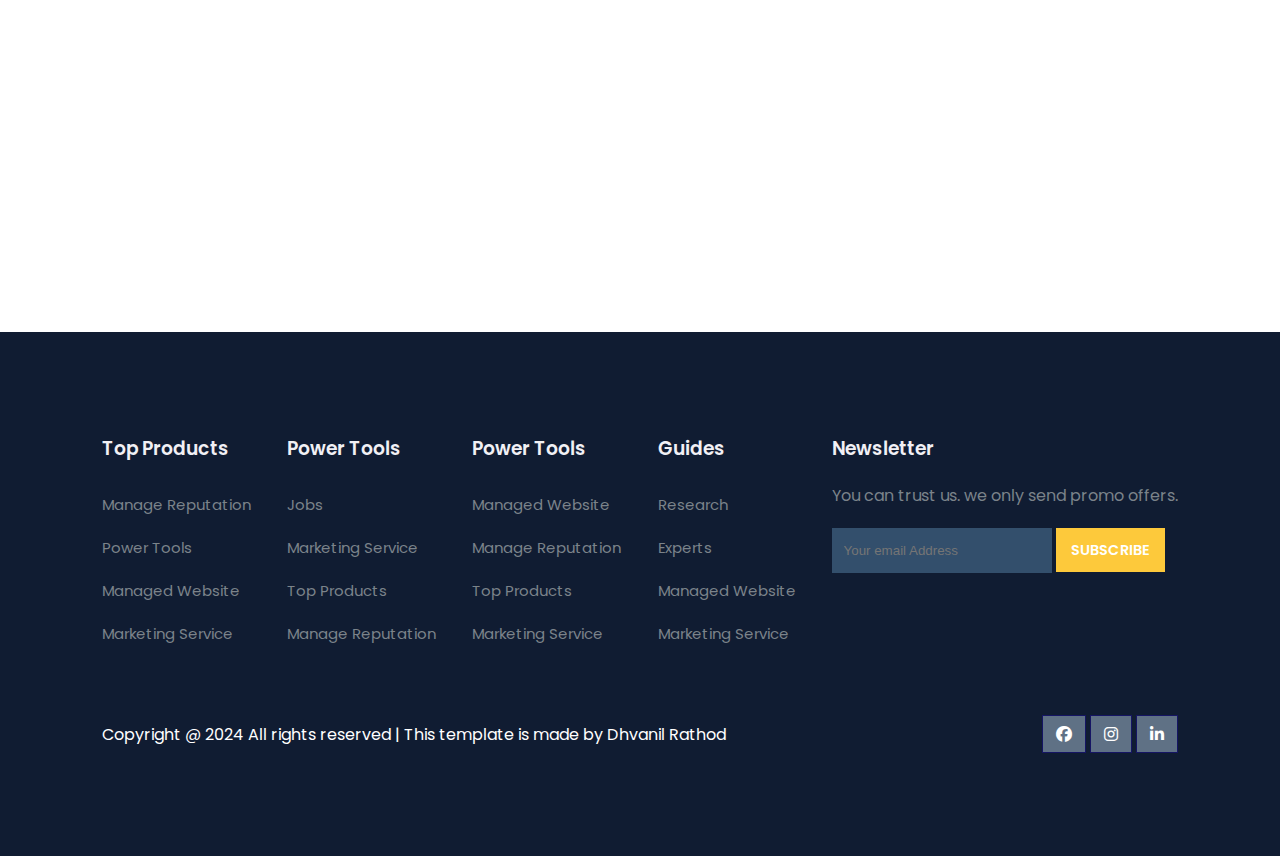
<file: contact.html>
<!DOCTYPE html>
<html lang="en">
<head>
	<meta charset="UTF-8">
	<meta name="viewport" content="width=device-width, initial-scale=1.0">
	<title>Contact Us</title>

	<!-- font Awesome CDN link -->
	<link rel="stylesheet" href="https://cdnjs.cloudflare.com/ajax/libs/font-awesome/6.1.1/css/all.min.css" />

	<!-- External CSS -->
	<link rel="stylesheet" href="style.css">
	<link rel="stylesheet" href="about.css">
	<link rel="stylesheet" href="course-inner.css">
	<link rel="stylesheet" href="contact.css">

	<!-- JQuery CDN link -->
	<script src="https://code.jquery.com/jquery-3.6.0.min.js" integrity="sha256-/xUj+3OJU5yExlq6GSYGSHk7tPXikynS7ogEvDej/m4=" crossorigin="anonymous"></script>
</head>
<body>
	<!-- Navigation start -->
	<nav>
		<img src="img/logo.png" class="logo" alt="">

		<div class="navigation">
			<ul>
				<i id="menu-close" class="fas fa-times"></i>
				<li><a href="index.html">Home</a></li>
				<li><a href="about.html">About Us</a></li>
				<li><a href="blog.html">Blog</a></li>
				<li><a href="courses.html">Courses</a></li>
				<li><a href="contact.html" class="active">Contact</a></li>
			</ul>

			<img src="img/menu.png" id="menu-btn" alt="">
		</div>
	</nav>
	<!-- Navigation ends -->


	<!-- Hero section starts from here -->
	<section id="about-home">
		<h2>
			Contact Us/
		</h2>
	</section>
	<!-- Hero section ends from here -->


	<section id="contact">
		<div class="getin">
			<h2>Get in touch</h2>
			<p>Looking for help? Fill the form and start a new adventure.</p>

			<div class="getin-details">
				<h3>Headquaters</h3>
				<div>
					<i class="fa-solid fa-map get"></i>
					<p>Ahmedabad</p>
				</div>

				<h3>Phone</h3>
				<div>
					<i class="fas fa-phone-alt get"></i>
					<p>(+91) 1234567890</p>
				</div>

				<h3>Support</h3>
				<div>
					<i class="fa-solid fa-envelope get"></i>
					<p>info@gmail.com <br> info@gmail.com </p>
				</div>

				<h3>Follow Us</h3>
				<div class="pro-links">
					<i class="fab fa-facebook"></i>
					<i class="fab fa-instagram"></i>
					<i class="fab fa-linkedin-in"></i>
					<i class="fab fa-github"></i>
				</div>
			</div>
		</div>

		<div class="form">
			<h4>Let's Connect</h4>
			<p>Lorem ipsum, dolor sit amet consectetur.</p>
			<div class="form-row">
				<input type="text" placeholder="Your Name">
				<input type="email" placeholder="Your Email">
			</div>
			<div class="form-col">
				<input type="text" placeholder="Subject line...">
			</div>
			<div class="form-col">
				<textarea name="" id="" cols="30" rows="8" placeholder="How can we help?"></textarea>
			</div>

			<div class="form-col">
				<button>Send Message</button>
			</div>
		</div>
	</section>


	<section id="map">
		<iframe src="https://www.google.com/maps/embed?pb=!1m18!1m12!1m3!1d30711686.029386617!2d64.41853642919325!3d20.009139591170264!2m3!1f0!2f0!3f0!3m2!1i1024!2i768!4f13.1!3m3!1m2!1s0x30635ff06b92b791%3A0xd78c4fa1854213a6!2sIndia!5e0!3m2!1sen!2sin!4v1652012148253!5m2!1sen!2sin" style="border:0;" allowfullscreen="" loading="lazy" referrerpolicy="no-referrer-when-downgrade"></iframe>
	</section>


	<!-- Footer section starts from here -->
	<footer>
		<div class="footer-col">
			<h3>Top Products</h3>
			<li>Manage Reputation</li>
			<li>Power Tools</li>
			<li>Managed Website</li>
			<li>Marketing Service</li>
		</div>

		<div class="footer-col">
			<h3>Power Tools</h3>
			<li>Jobs</li>
			<li>Marketing Service</li>
			<li>Top Products</li>
			<li>Manage Reputation</li>
		</div>

		<div class="footer-col">
			<h3>Power Tools</h3>
			<li>Managed Website</li>
			<li>Manage Reputation</li>
			<li>Top Products</li>
			<li>Marketing Service</li>
		</div>

		<div class="footer-col">
			<h3>Guides</h3>
			<li>Research</li>
			<li>Experts</li>
			<li>Managed Website</li>
			<li>Marketing Service</li>
		</div>

		<div class="footer-col">
			<h3>Newsletter</h3>
			<p>You can trust us. we only send promo offers.</p>

			<div class="subscribe">
				<input type="email" placeholder="Your email Address">
				<a href="#" class="yellow">SUBSCRIBE</a>
			</div>
		</div>

		<div class="copyright">
			<p>
				Copyright @ 2024 All rights reserved | This template is made by <a href="https://dhvanil-rathod.netlify.app/" target="_blank">Dhvanil Rathod</a>
			</p>
			<div class="pro-links">
				<i class="fab fa-facebook"></i>
				<i class="fab fa-instagram"></i>
				<i class="fab fa-linkedin-in"></i>
			</div>
		</div>
	</footer>
	<!-- Footer section ends from here -->

	<script>
		// Show menu links on burger click
		$('#menu-btn').click(function(){
			$('nav .navigation ul').addClass('active')
		});

		// Hide navbar on click function
		$('#menu-close').click(function(){
			$('nav .navigation ul').removeClass('active')
		});
	</script>
</body>
</html>
</file>
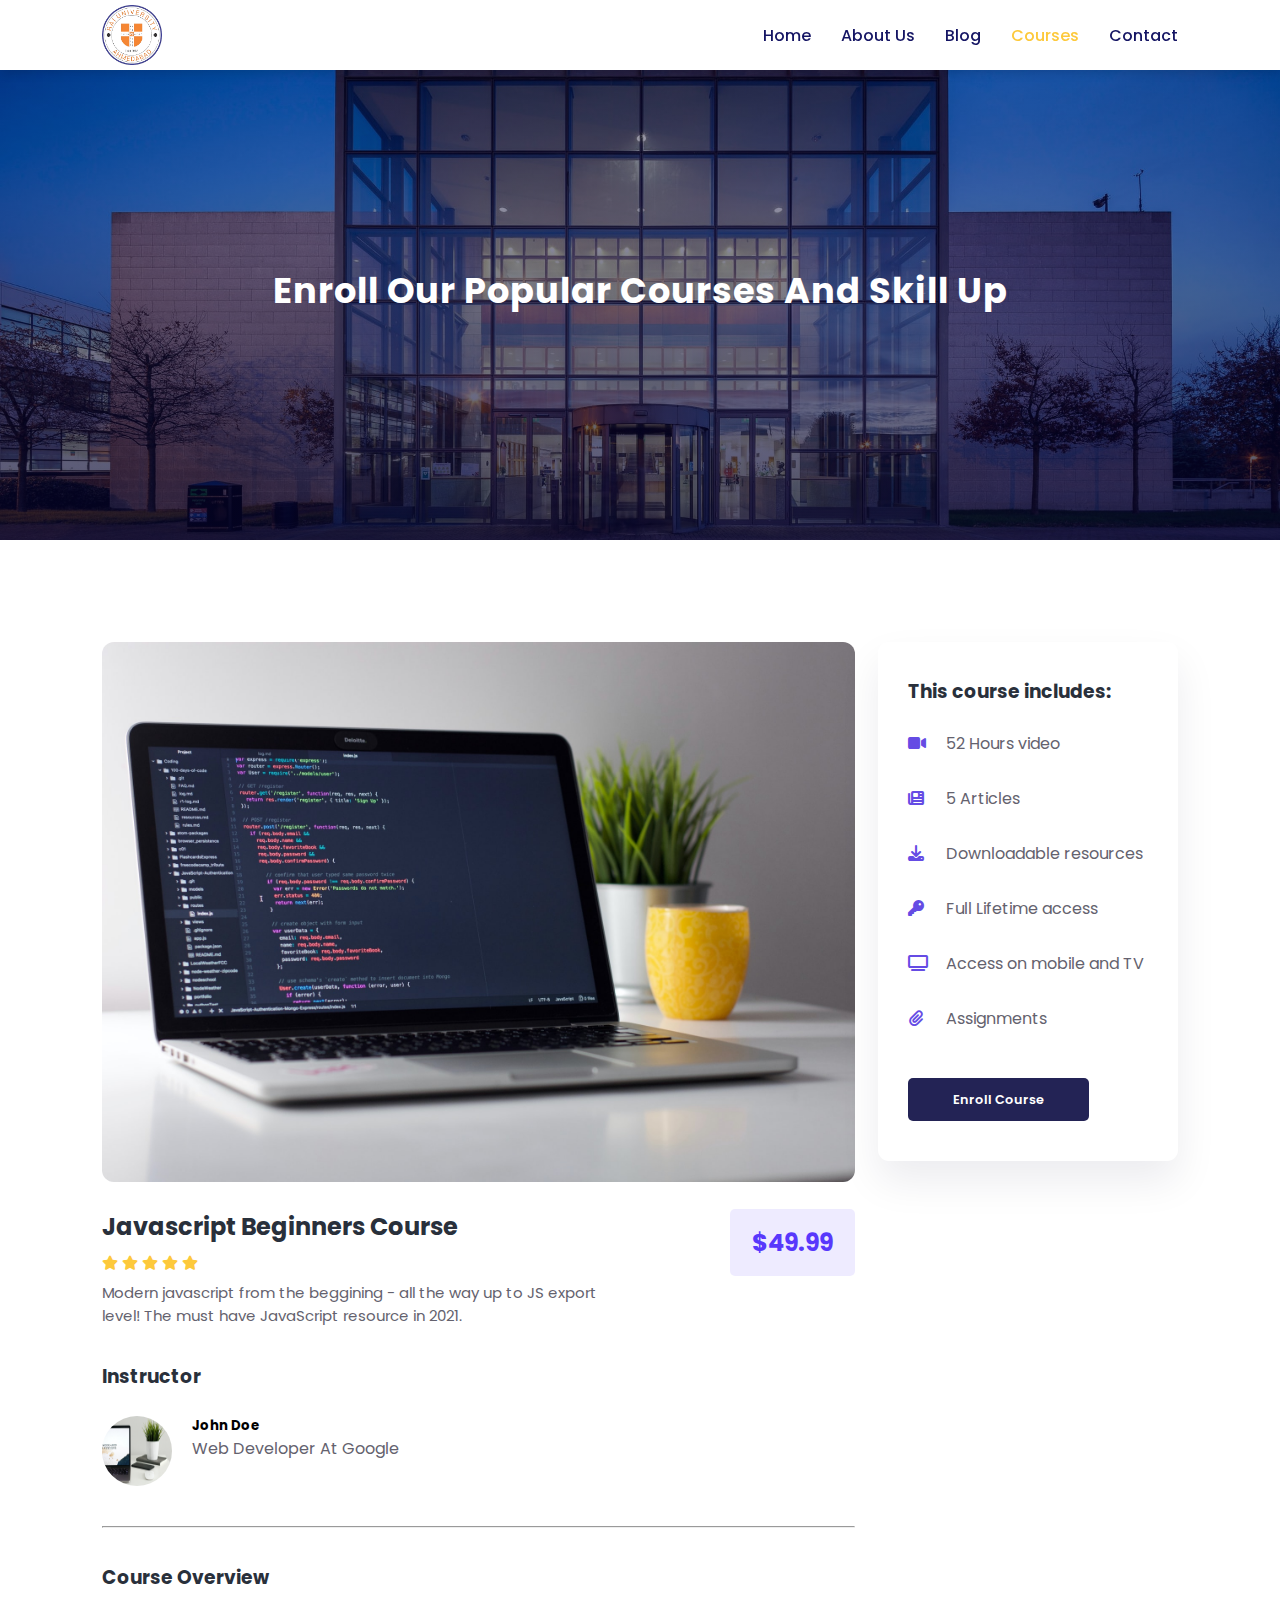
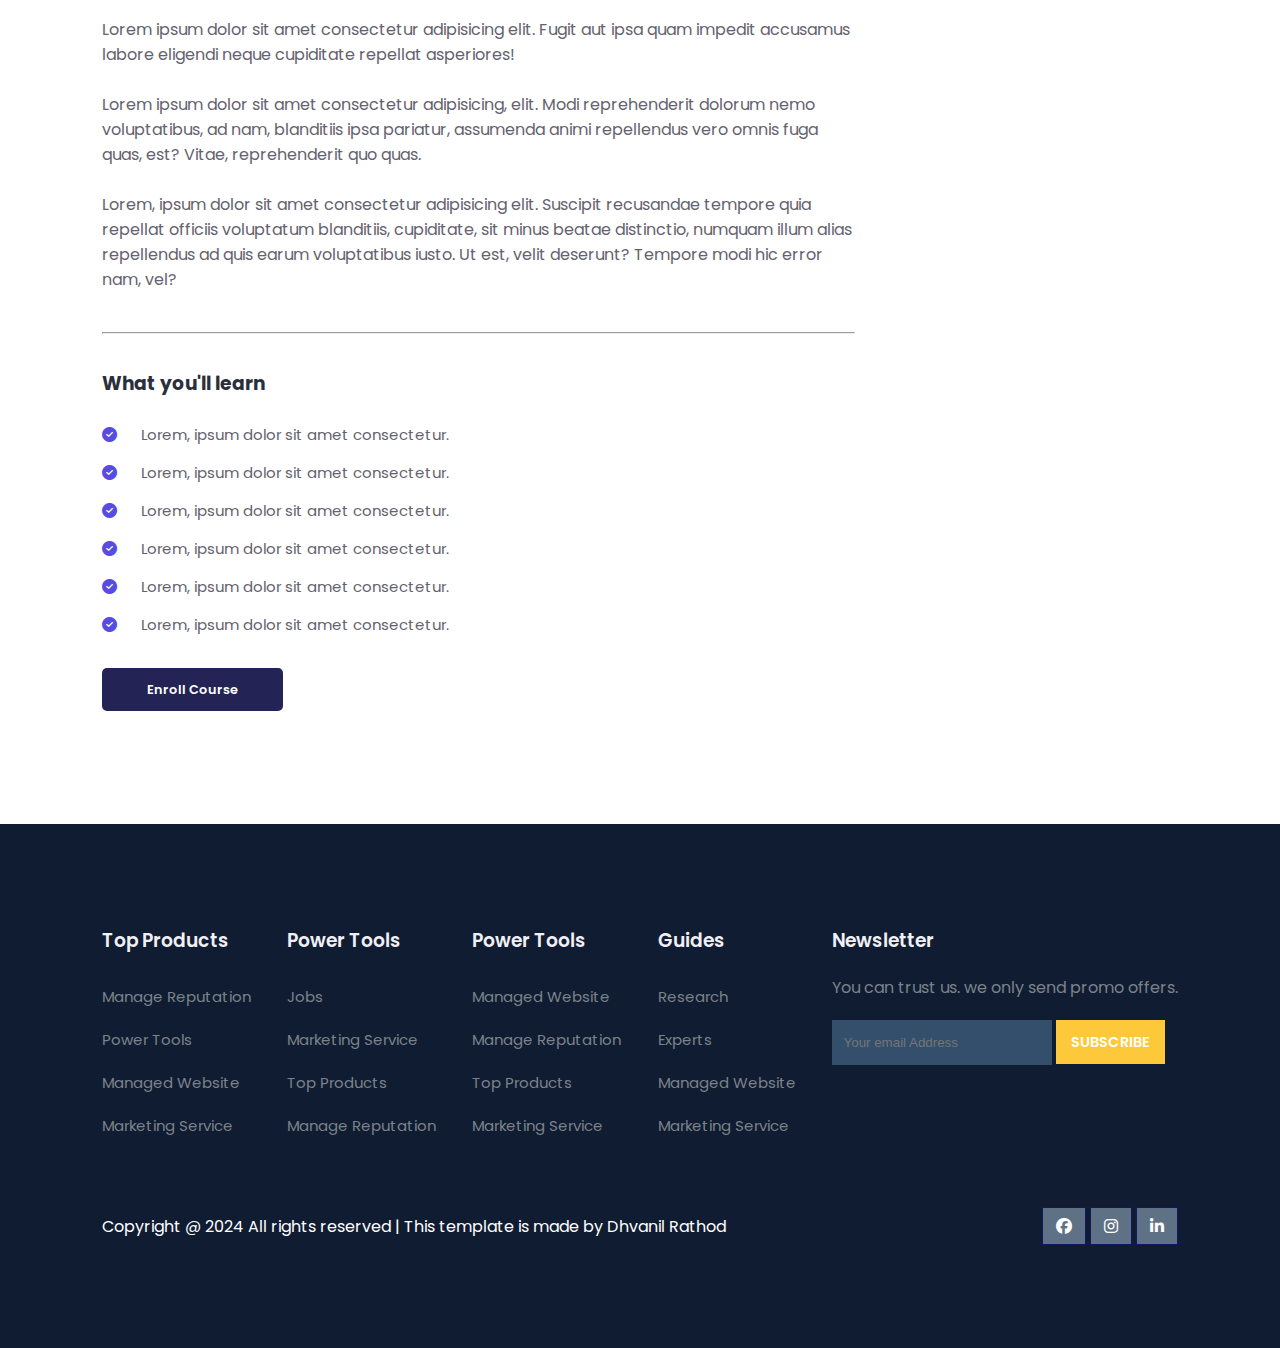
<file: course-inner.html>
<!DOCTYPE html>
<html lang="en">
<head>
	<meta charset="UTF-8">
	<meta name="viewport" content="width=device-width, initial-scale=1.0">
	<title>Courses</title>

	<!-- font Awesome CDN link -->
	<link rel="stylesheet" href="https://cdnjs.cloudflare.com/ajax/libs/font-awesome/6.1.1/css/all.min.css" />

	<!-- External CSS -->
	<link rel="stylesheet" href="style.css">
	<link rel="stylesheet" href="about.css">
	<link rel="stylesheet" href="course-inner.css">

	<!-- JQuery CDN link -->
	<script src="https://code.jquery.com/jquery-3.6.0.min.js" integrity="sha256-/xUj+3OJU5yExlq6GSYGSHk7tPXikynS7ogEvDej/m4=" crossorigin="anonymous"></script>
</head>
<body>
	<!-- Navigation start -->
	<nav>
		<img src="img/logo.png" class="logo" alt="">

		<div class="navigation">
			<ul>
				<i id="menu-close" class="fas fa-times"></i>
				<li><a href="index.html">Home</a></li>
				<li><a href="about.html">About Us</a></li>
				<li><a href="blog.html">Blog</a></li>
				<li><a href="courses.html" class="active">Courses</a></li>
				<li><a href="contact.html">Contact</a></li>
			</ul>

			<img src="img/menu.png" id="menu-btn" alt="">
		</div>
	</nav>
	<!-- Navigation ends -->


	<!-- Hero section starts from here -->
	<section id="about-home">
		<h2>
			Enroll Our Popular Courses And Skill Up
		</h2>
	</section>
	<!-- Hero section ends from here -->


	<!-- Course body section starts -->
	<section id="course-inner">
		<div class="overview">
			<img class="course-img" src="img/c1.jpg" alt="">

			<div class="course-head">
				<div class="c-name">
					<h2>Javascript Beginners Course</h2>

					<div class="star">
						<i class="fa-solid fa-star"></i>
						<i class="fa-solid fa-star"></i>
						<i class="fa-solid fa-star"></i>
						<i class="fa-solid fa-star"></i>
						<i class="fa-solid fa-star"></i>
					</div>

					<p>
						Modern javascript from the beggining - all the way up to JS export level! The must have JavaScript resource in 2021.
					</p>
				</div>
				<span>$49.99</span>
			</div>

			<h3>Instructor</h3>
			<div class="tutor">
				<img src="img/c4.jpg" alt="">
				<div class="tutor-det">
					<h5>John Doe</h5>
					<p>Web Developer At Google</p>
				</div>
			</div>

			<hr>

			<h3>Course Overview</h3>

			<p>
				Lorem ipsum dolor sit amet consectetur adipisicing elit. Fugit aut ipsa quam impedit accusamus labore eligendi neque cupiditate repellat asperiores!
			</p>
			<br>
			<p>
				Lorem ipsum dolor sit amet consectetur adipisicing, elit. Modi reprehenderit dolorum nemo voluptatibus, ad nam, blanditiis ipsa pariatur, assumenda animi repellendus vero omnis fuga quas, est? Vitae, reprehenderit quo quas.
			</p>
			<br>
			<p>
				Lorem, ipsum dolor sit amet consectetur adipisicing elit. Suscipit recusandae tempore quia repellat officiis voluptatum blanditiis, cupiditate, sit minus beatae distinctio, numquam illum alias repellendus ad quis earum voluptatibus iusto. Ut est, velit deserunt? Tempore modi hic error nam, vel?
			</p>

			<hr>

			<h3>What you'll learn</h3>

			<div class="learn">
				<p>
					<i class="far fa-check-circle"></i> Lorem, ipsum dolor sit amet consectetur.
				</p>
				<p>
					<i class="far fa-check-circle"></i> Lorem, ipsum dolor sit amet consectetur.
				</p>
				<p>
					<i class="far fa-check-circle"></i> Lorem, ipsum dolor sit amet consectetur.
				</p>
				<p>
					<i class="far fa-check-circle"></i> Lorem, ipsum dolor sit amet consectetur.
				</p>
				<p>
					<i class="far fa-check-circle"></i> Lorem, ipsum dolor sit amet consectetur.
				</p>
				<p>
					<i class="far fa-check-circle"></i> Lorem, ipsum dolor sit amet consectetur.
				</p>

				<div class="enroll-btn">
					<a href="#" class="blue">Enroll Course</a>
				</div>
			</div>
		</div>

		<div class="enroll">
			<h3>This course includes:</h3>

			<p>
				<i class="fa-solid fa-video"></i> 52 Hours video
			</p>
			<p>
				<i class="fa-solid fa-newspaper"></i> 5 Articles
			</p>
			<p>
				<i class="fa-solid fa-download"></i> Downloadable resources
			</p>
			<p>
				<i class="fa-solid fa-key"></i> Full Lifetime access
			</p>
			<p>
				<i class="fa-solid fa-tv"></i> Access on mobile and TV
			</p>
			<p>
				<i class="fa-solid fa-paperclip"></i> Assignments
			</p>

			<div class="enroll-btn">
				<a href="#" class="blue">Enroll Course</a>
			</div>
		</div>
	</section>
	<!-- Course body section starts -->


	<!-- Footer section starts from here -->
	<footer>
		<div class="footer-col">
			<h3>Top Products</h3>
			<li>Manage Reputation</li>
			<li>Power Tools</li>
			<li>Managed Website</li>
			<li>Marketing Service</li>
		</div>

		<div class="footer-col">
			<h3>Power Tools</h3>
			<li>Jobs</li>
			<li>Marketing Service</li>
			<li>Top Products</li>
			<li>Manage Reputation</li>
		</div>

		<div class="footer-col">
			<h3>Power Tools</h3>
			<li>Managed Website</li>
			<li>Manage Reputation</li>
			<li>Top Products</li>
			<li>Marketing Service</li>
		</div>

		<div class="footer-col">
			<h3>Guides</h3>
			<li>Research</li>
			<li>Experts</li>
			<li>Managed Website</li>
			<li>Marketing Service</li>
		</div>

		<div class="footer-col">
			<h3>Newsletter</h3>
			<p>You can trust us. we only send promo offers.</p>

			<div class="subscribe">
				<input type="email" placeholder="Your email Address">
				<a href="#" class="yellow">SUBSCRIBE</a>
			</div>
		</div>

		<div class="copyright">
			<p>
				Copyright @ 2024 All rights reserved | This template is made by <a href="https://dhvanil-rathod.netlify.app/" target="_blank">Dhvanil Rathod</a>
			</p>
			<div class="pro-links">
				<i class="fab fa-facebook"></i>
				<i class="fab fa-instagram"></i>
				<i class="fab fa-linkedin-in"></i>
			</div>
		</div>
	</footer>
	<!-- Footer section ends from here -->

	<script>
		// Show menu links on burger click
		$('#menu-btn').click(function(){
			$('nav .navigation ul').addClass('active')
		});

		// Hide navbar on click function
		$('#menu-close').click(function(){
			$('nav .navigation ul').removeClass('active')
		});
	</script>
</body>
</html>
</file>
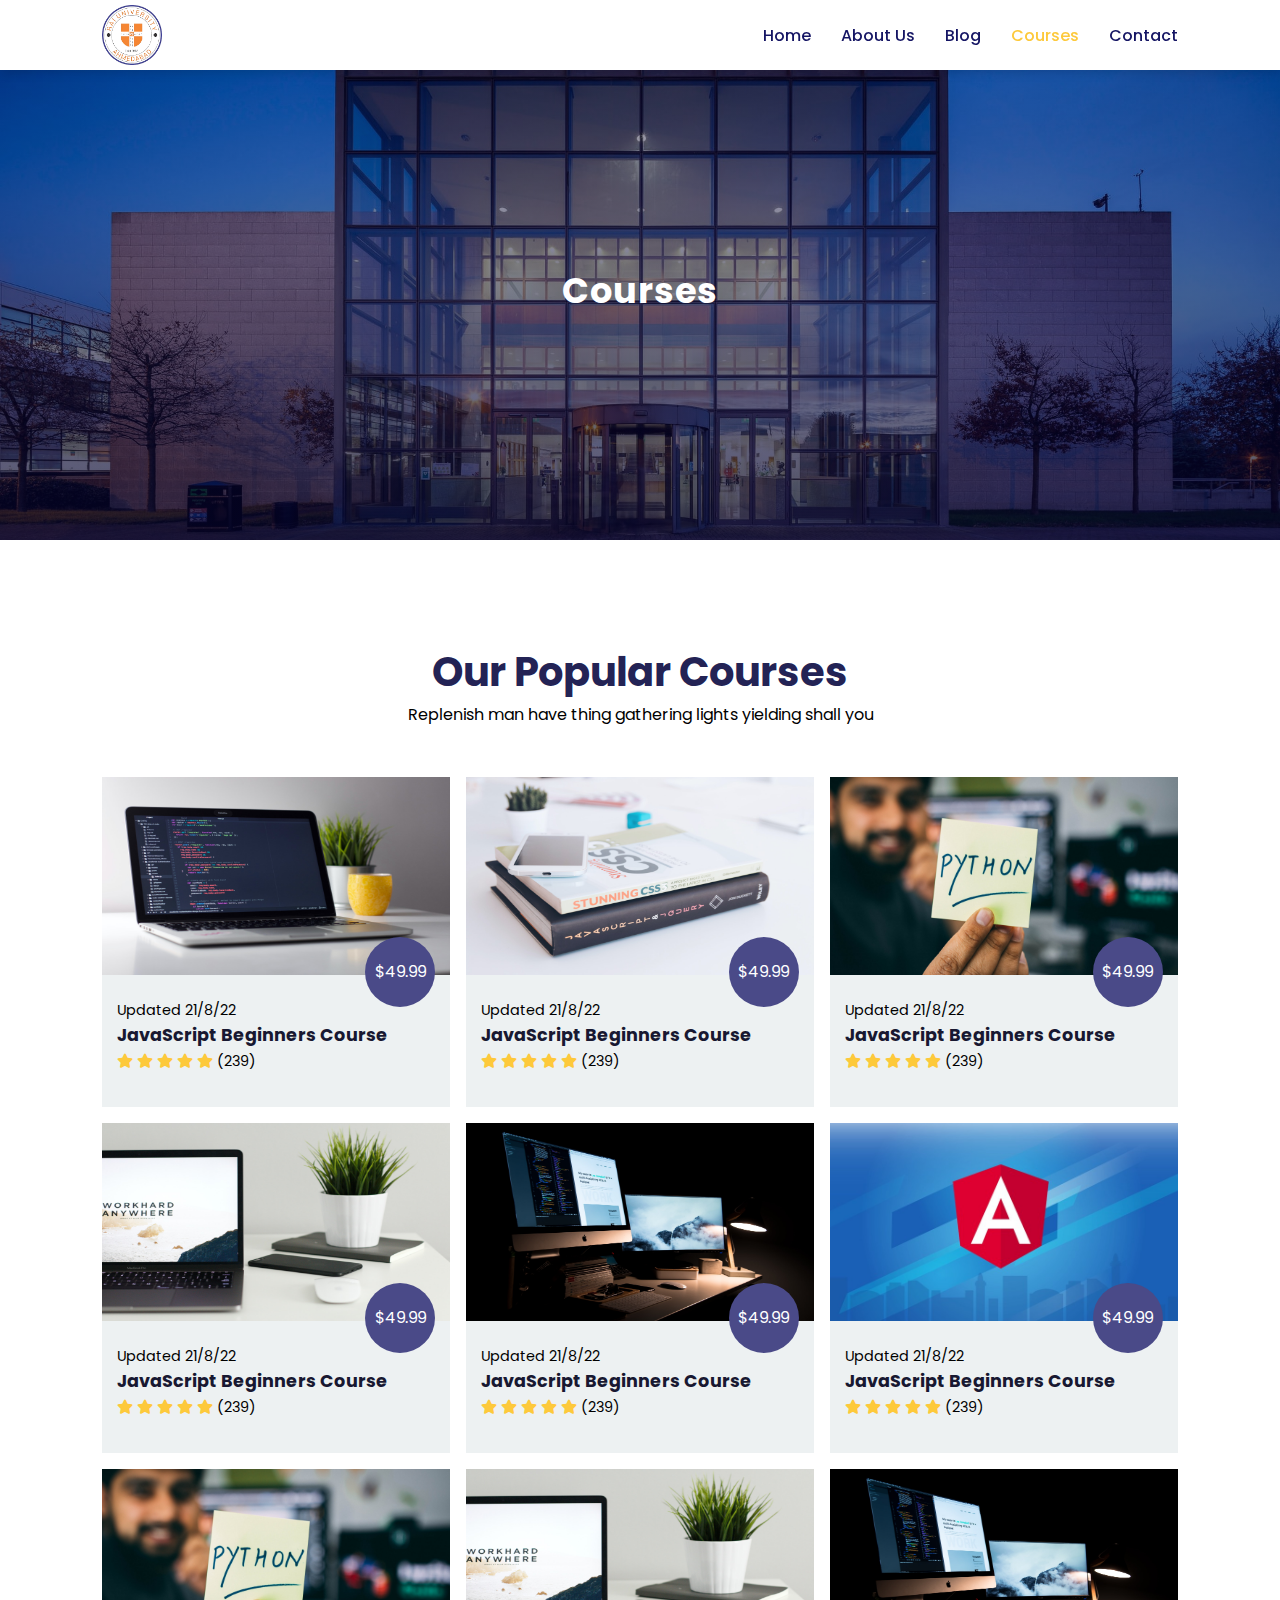
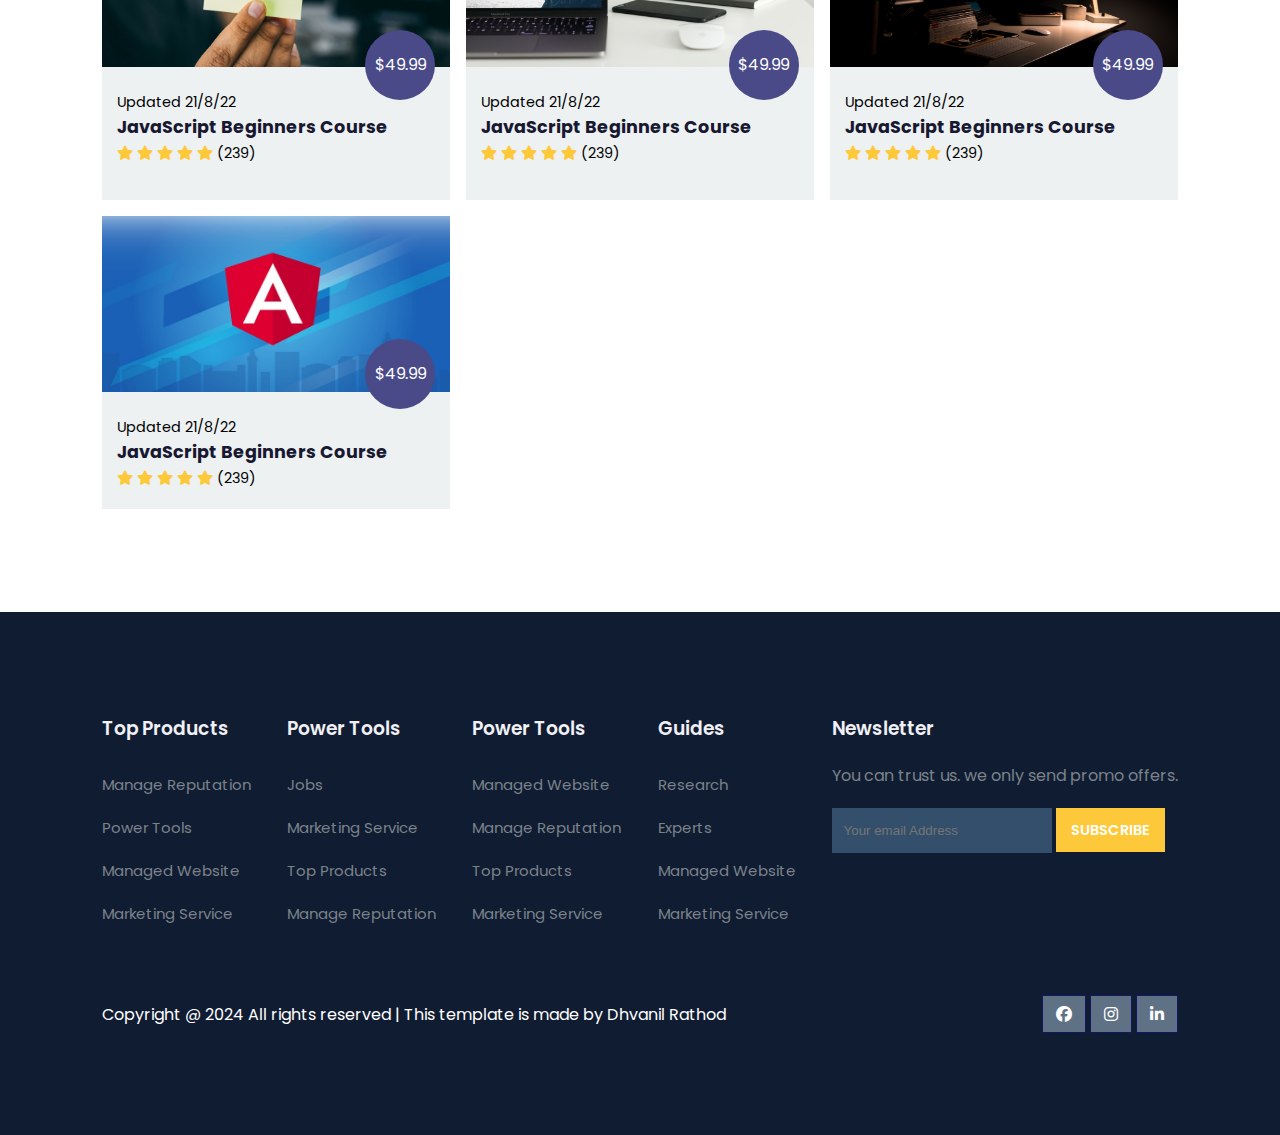
<file: courses.html>
<!DOCTYPE html>
<html lang="en">
<head>
	<meta charset="UTF-8">
	<meta name="viewport" content="width=device-width, initial-scale=1.0">
	<title>Courses</title>

	<!-- font Awesome CDN link -->
	<link rel="stylesheet" href="https://cdnjs.cloudflare.com/ajax/libs/font-awesome/6.1.1/css/all.min.css" />

	<!-- External CSS -->
	<link rel="stylesheet" href="style.css">
	<link rel="stylesheet" href="about.css">

	<!-- JQuery CDN link -->
	<script src="https://code.jquery.com/jquery-3.6.0.min.js" integrity="sha256-/xUj+3OJU5yExlq6GSYGSHk7tPXikynS7ogEvDej/m4=" crossorigin="anonymous"></script>
</head>
<body>
	<!-- Navigation start -->
	<nav>
		<img src="img/logo.png" class="logo" alt="">

		<div class="navigation">
			<ul>
				<i id="menu-close" class="fas fa-times"></i>
				<li><a href="index.html">Home</a></li>
				<li><a href="about.html">About Us</a></li>
				<li><a href="blog.html">Blog</a></li>
				<li><a href="courses.html" class="active">Courses</a></li>
				<li><a href="contact.html">Contact</a></li>
			</ul>

			<img src="img/menu.png" id="menu-btn" alt="">
		</div>
	</nav>
	<!-- Navigation ends -->


	<!-- Hero section starts from here -->
	<section id="about-home">
		<h2>
			Courses
		</h2>
	</section>
	<!-- Hero section ends from here -->

		<!-- Courses section starts from here -->
	<section id="course">
		<h1>Our Popular Courses</h1>
		<p>Replenish man have thing gathering lights yielding shall you</p>

		<div class="course-box">
			<div onclick="window.location.href='course-inner.html'" class="courses">
				<img src="img/c1.jpg" alt="">
				<div class="details">
					<span>Updated 21/8/22</span>
					<h6>JavaScript Beginners Course</h6>

					<div class="star">
						<i class="fa-solid fa-star"></i>
						<i class="fa-solid fa-star"></i>
						<i class="fa-solid fa-star"></i>
						<i class="fa-solid fa-star"></i>
						<i class="fa-solid fa-star"></i>

						<span>(239)</span>
					</div>
				</div>
				<div class="cost">$49.99</div>
			</div>

			<div class="courses">
				<img src="img/c2.jpg" alt="">
				<div class="details">
					<span>Updated 21/8/22</span>
					<h6>JavaScript Beginners Course</h6>

					<div class="star">
						<i class="fa-solid fa-star"></i>
						<i class="fa-solid fa-star"></i>
						<i class="fa-solid fa-star"></i>
						<i class="fa-solid fa-star"></i>
						<i class="fa-solid fa-star"></i>

						<span>(239)</span>
					</div>
				</div>
				<div class="cost">$49.99</div>
			</div>

			<div class="courses">
				<img src="img/c3.jpg" alt="">
				<div class="details">
					<span>Updated 21/8/22</span>
					<h6>JavaScript Beginners Course</h6>

					<div class="star">
						<i class="fa-solid fa-star"></i>
						<i class="fa-solid fa-star"></i>
						<i class="fa-solid fa-star"></i>
						<i class="fa-solid fa-star"></i>
						<i class="fa-solid fa-star"></i>

						<span>(239)</span>
					</div>
				</div>
				<div class="cost">$49.99</div>
			</div>

			<div class="courses">
				<img src="img/c4.jpg" alt="">
				<div class="details">
					<span>Updated 21/8/22</span>
					<h6>JavaScript Beginners Course</h6>

					<div class="star">
						<i class="fa-solid fa-star"></i>
						<i class="fa-solid fa-star"></i>
						<i class="fa-solid fa-star"></i>
						<i class="fa-solid fa-star"></i>
						<i class="fa-solid fa-star"></i>

						<span>(239)</span>
					</div>
				</div>
				<div class="cost">$49.99</div>
			</div>

			<div class="courses">
				<img src="img/c5.jpg" alt="">
				<div class="details">
					<span>Updated 21/8/22</span>
					<h6>JavaScript Beginners Course</h6>

					<div class="star">
						<i class="fa-solid fa-star"></i>
						<i class="fa-solid fa-star"></i>
						<i class="fa-solid fa-star"></i>
						<i class="fa-solid fa-star"></i>
						<i class="fa-solid fa-star"></i>

						<span>(239)</span>
					</div>
				</div>
				<div class="cost">$49.99</div>
			</div>

			<div class="courses">
				<img src="img/c6.jpg" alt="">
				<div class="details">
					<span>Updated 21/8/22</span>
					<h6>JavaScript Beginners Course</h6>

					<div class="star">
						<i class="fa-solid fa-star"></i>
						<i class="fa-solid fa-star"></i>
						<i class="fa-solid fa-star"></i>
						<i class="fa-solid fa-star"></i>
						<i class="fa-solid fa-star"></i>

						<span>(239)</span>
					</div>
				</div>
				<div class="cost">$49.99</div>
			</div>

			<div class="courses">
				<img src="img/c3.jpg" alt="">
				<div class="details">
					<span>Updated 21/8/22</span>
					<h6>JavaScript Beginners Course</h6>

					<div class="star">
						<i class="fa-solid fa-star"></i>
						<i class="fa-solid fa-star"></i>
						<i class="fa-solid fa-star"></i>
						<i class="fa-solid fa-star"></i>
						<i class="fa-solid fa-star"></i>

						<span>(239)</span>
					</div>
				</div>
				<div class="cost">$49.99</div>
			</div>

			<div class="courses">
				<img src="img/c4.jpg" alt="">
				<div class="details">
					<span>Updated 21/8/22</span>
					<h6>JavaScript Beginners Course</h6>

					<div class="star">
						<i class="fa-solid fa-star"></i>
						<i class="fa-solid fa-star"></i>
						<i class="fa-solid fa-star"></i>
						<i class="fa-solid fa-star"></i>
						<i class="fa-solid fa-star"></i>

						<span>(239)</span>
					</div>
				</div>
				<div class="cost">$49.99</div>
			</div>

			<div class="courses">
				<img src="img/c5.jpg" alt="">
				<div class="details">
					<span>Updated 21/8/22</span>
					<h6>JavaScript Beginners Course</h6>

					<div class="star">
						<i class="fa-solid fa-star"></i>
						<i class="fa-solid fa-star"></i>
						<i class="fa-solid fa-star"></i>
						<i class="fa-solid fa-star"></i>
						<i class="fa-solid fa-star"></i>

						<span>(239)</span>
					</div>
				</div>
				<div class="cost">$49.99</div>
			</div>

			<div class="courses">
				<img src="img/c6.jpg" alt="">
				<div class="details">
					<span>Updated 21/8/22</span>
					<h6>JavaScript Beginners Course</h6>

					<div class="star">
						<i class="fa-solid fa-star"></i>
						<i class="fa-solid fa-star"></i>
						<i class="fa-solid fa-star"></i>
						<i class="fa-solid fa-star"></i>
						<i class="fa-solid fa-star"></i>

						<span>(239)</span>
					</div>
				</div>
				<div class="cost">$49.99</div>
			</div>
		</div>
	</section>
	<!-- Courses section ends from here -->

	<!-- Footer section starts from here -->
	<footer>
		<div class="footer-col">
			<h3>Top Products</h3>
			<li>Manage Reputation</li>
			<li>Power Tools</li>
			<li>Managed Website</li>
			<li>Marketing Service</li>
		</div>

		<div class="footer-col">
			<h3>Power Tools</h3>
			<li>Jobs</li>
			<li>Marketing Service</li>
			<li>Top Products</li>
			<li>Manage Reputation</li>
		</div>

		<div class="footer-col">
			<h3>Power Tools</h3>
			<li>Managed Website</li>
			<li>Manage Reputation</li>
			<li>Top Products</li>
			<li>Marketing Service</li>
		</div>

		<div class="footer-col">
			<h3>Guides</h3>
			<li>Research</li>
			<li>Experts</li>
			<li>Managed Website</li>
			<li>Marketing Service</li>
		</div>

		<div class="footer-col">
			<h3>Newsletter</h3>
			<p>You can trust us. we only send promo offers.</p>

			<div class="subscribe">
				<input type="email" placeholder="Your email Address">
				<a href="#" class="yellow">SUBSCRIBE</a>
			</div>
		</div>

		<div class="copyright">
			<p>
				Copyright @ 2024 All rights reserved | This template is made by <a href="https://dhvanil-rathod.netlify.app/" target="_blank">Dhvanil Rathod</a>
			</p>
			<div class="pro-links">
				<i class="fab fa-facebook"></i>
				<i class="fab fa-instagram"></i>
				<i class="fab fa-linkedin-in"></i>
			</div>
		</div>
	</footer>
	<!-- Footer section ends from here -->

	<script>
		// Show menu links on burger click
		$('#menu-btn').click(function(){
			$('nav .navigation ul').addClass('active')
		});

		// Hide navbar on click function
		$('#menu-close').click(function(){
			$('nav .navigation ul').removeClass('active')
		});
	</script>
</body>
</html>
</file>
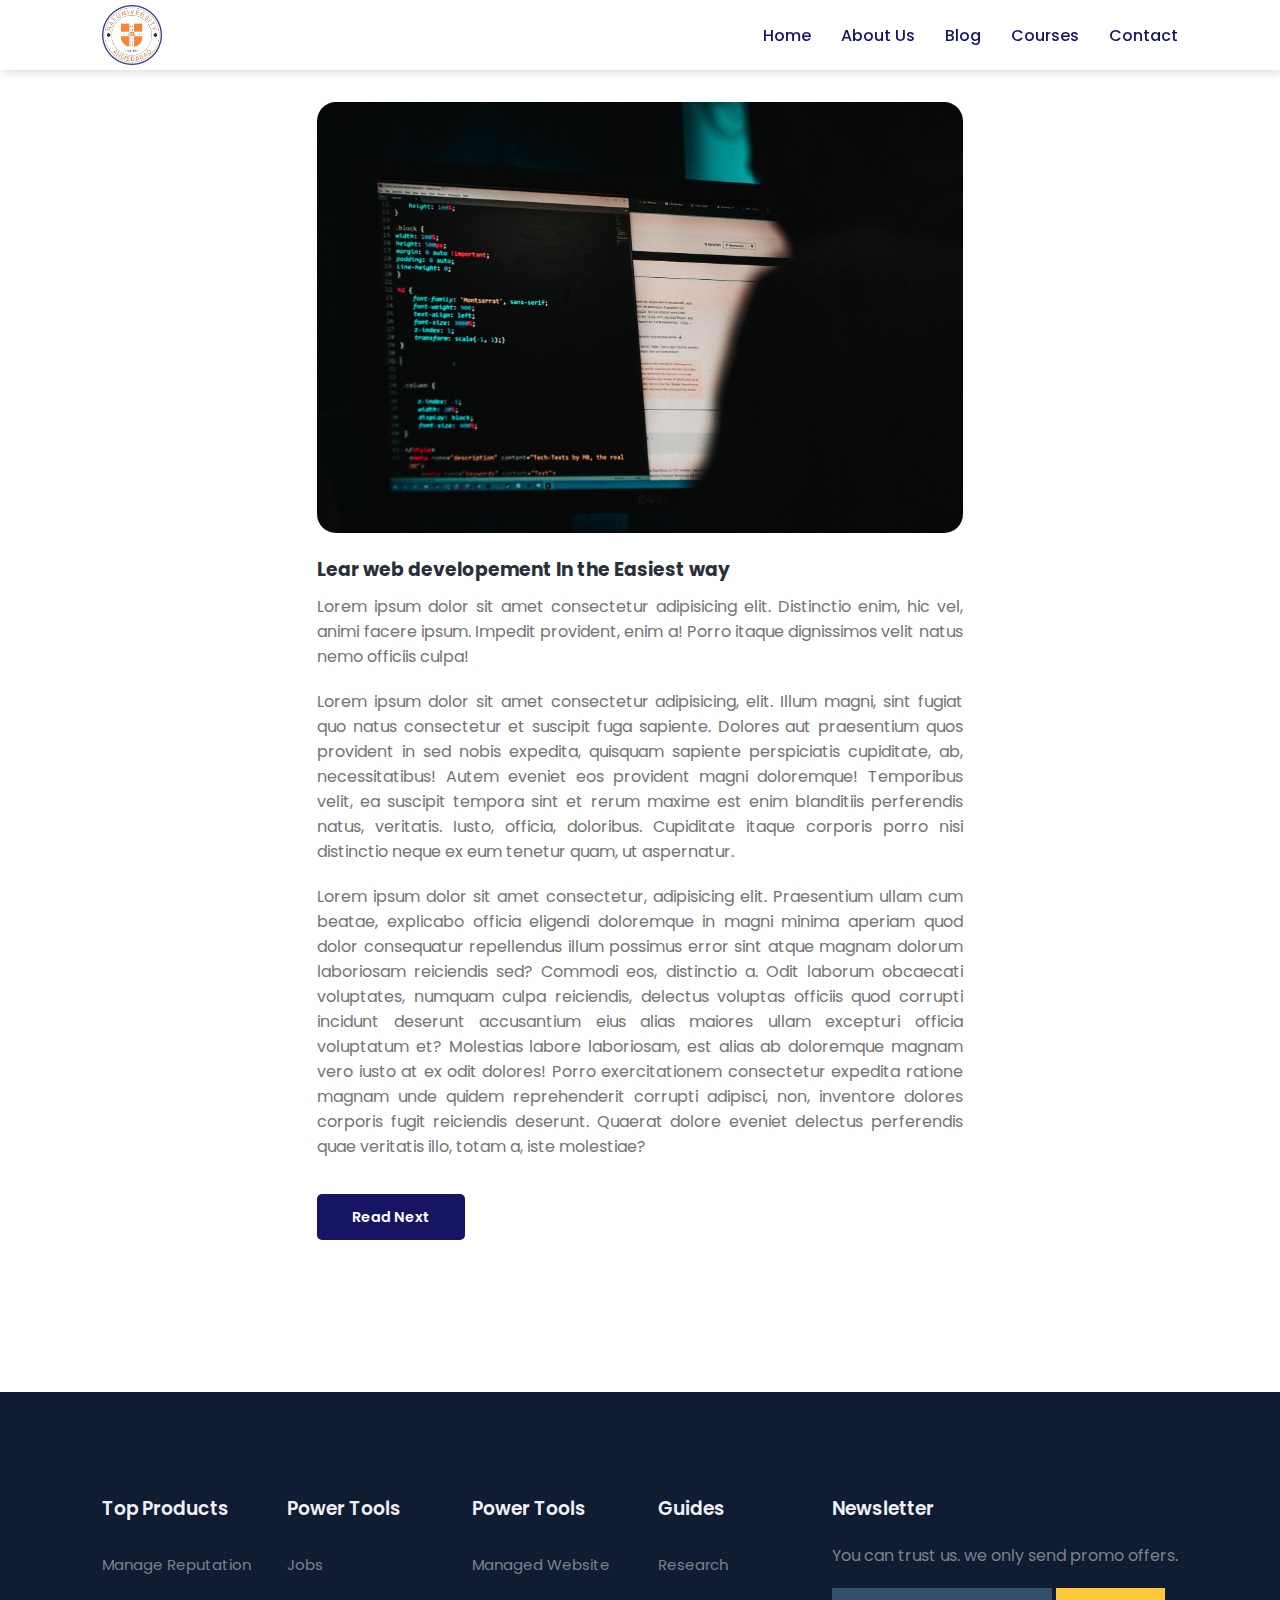
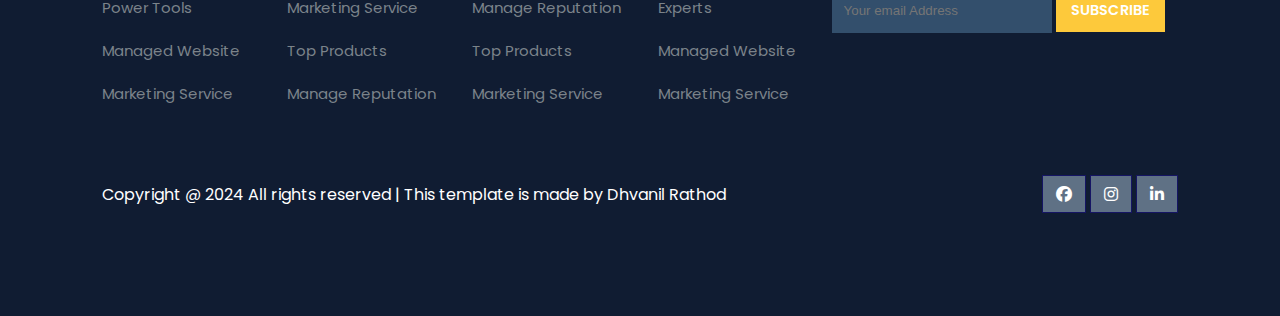
<file: post.html>
<!DOCTYPE html>
<html lang="en">
<head>
	<meta charset="UTF-8">
	<meta name="viewport" content="width=device-width, initial-scale=1.0">
	<title>Single post</title>

	<!-- font Awesome CDN link -->
	<link rel="stylesheet" href="https://cdnjs.cloudflare.com/ajax/libs/font-awesome/6.1.1/css/all.min.css" />

	<!-- External CSS -->
	<link rel="stylesheet" href="style.css">
	<link rel="stylesheet" href="about.css">
	<link rel="stylesheet" href="blog.css">
	<link rel="stylesheet" href="post.css">

	<!-- JQuery CDN link -->
	<script src="https://code.jquery.com/jquery-3.6.0.min.js" integrity="sha256-/xUj+3OJU5yExlq6GSYGSHk7tPXikynS7ogEvDej/m4=" crossorigin="anonymous"></script>
</head>
<body>
	<!-- Navigation start -->
	<nav>
		<img src="img/logo.png" class="logo" alt="">

		<div class="navigation">
			<ul>
				<i id="menu-close" class="fas fa-times"></i>
				<li><a href="index.html">Home</a></li>
				<li><a href="about.html">About Us</a></li>
				<li><a href="blog.html">Blog</a></li>
				<li><a href="courses.html">Courses</a></li>
				<li><a href="contact.html">Contact</a></li>
			</ul>

			<img src="img/menu.png" id="menu-btn" alt="">
		</div>
	</nav>
	<!-- Navigation ends -->


	<!-- Post body starts from here -->
	<div id="blog-container">
		<div class="blogs blogpost">
			<div class="post">
				<img src="img/b1.jpg" alt="">
				<h3>Lear web developement In the Easiest way</h3>
				<p>
					Lorem ipsum dolor sit amet consectetur adipisicing elit. Distinctio enim, hic vel, animi facere ipsum. Impedit provident, enim a! Porro itaque dignissimos velit natus nemo officiis culpa!
				</p>

				<p>
					Lorem ipsum dolor sit amet consectetur adipisicing, elit. Illum magni, sint fugiat quo natus consectetur et suscipit fuga sapiente. Dolores aut praesentium quos provident in sed nobis expedita, quisquam sapiente perspiciatis cupiditate, ab, necessitatibus! Autem eveniet eos provident magni doloremque! Temporibus velit, ea suscipit tempora sint et rerum maxime est enim blanditiis perferendis natus, veritatis. Iusto, officia, doloribus. Cupiditate itaque corporis porro nisi distinctio neque ex eum tenetur quam, ut aspernatur.
				</p>

				<p>
					Lorem ipsum dolor sit amet consectetur, adipisicing elit. Praesentium ullam cum beatae, explicabo officia eligendi doloremque in magni minima aperiam quod dolor consequatur repellendus illum possimus error sint atque magnam dolorum laboriosam reiciendis sed? Commodi eos, distinctio a. Odit laborum obcaecati voluptates, numquam culpa reiciendis, delectus voluptas officiis quod corrupti incidunt deserunt accusantium eius alias maiores ullam excepturi officia voluptatum et? Molestias labore laboriosam, est alias ab doloremque magnam vero iusto at ex odit dolores! Porro exercitationem consectetur expedita ratione magnam unde quidem reprehenderit corrupti adipisci, non, inventore dolores corporis fugit reiciendis deserunt. Quaerat dolore eveniet delectus perferendis quae veritatis illo, totam a, iste molestiae?
				</p>

				<br>

				<a href="#">Read Next</a>
			</div>
		</div>
	</div>
	<!-- Post body ends from here -->


	<!-- Footer section starts from here -->
	<footer>
		<div class="footer-col">
			<h3>Top Products</h3>
			<li>Manage Reputation</li>
			<li>Power Tools</li>
			<li>Managed Website</li>
			<li>Marketing Service</li>
		</div>

		<div class="footer-col">
			<h3>Power Tools</h3>
			<li>Jobs</li>
			<li>Marketing Service</li>
			<li>Top Products</li>
			<li>Manage Reputation</li>
		</div>

		<div class="footer-col">
			<h3>Power Tools</h3>
			<li>Managed Website</li>
			<li>Manage Reputation</li>
			<li>Top Products</li>
			<li>Marketing Service</li>
		</div>

		<div class="footer-col">
			<h3>Guides</h3>
			<li>Research</li>
			<li>Experts</li>
			<li>Managed Website</li>
			<li>Marketing Service</li>
		</div>

		<div class="footer-col">
			<h3>Newsletter</h3>
			<p>You can trust us. we only send promo offers.</p>

			<div class="subscribe">
				<input type="email" placeholder="Your email Address">
				<a href="#" class="yellow">SUBSCRIBE</a>
			</div>
		</div>

		<div class="copyright">
			<p>
				Copyright @ 2024 All rights reserved | This template is made by <a href="https://dhvanil-rathod.netlify.app/" target="_blank">Dhvanil Rathod</a>
			</p>
			<div class="pro-links">
				<i class="fab fa-facebook"></i>
				<i class="fab fa-instagram"></i>
				<i class="fab fa-linkedin-in"></i>
			</div>
		</div>
	</footer>
	<!-- Footer section ends from here -->

	<script>
		// Show menu links on burger click
		$('#menu-btn').click(function(){
			$('nav .navigation ul').addClass('active')
		});

		// Hide navbar on click function
		$('#menu-close').click(function(){
			$('nav .navigation ul').removeClass('active')
		});
	</script>
</body>
</html>
</file>
<file: style.css>
@import url('https://fonts.googleapis.com/css2?family=Inter:wght@100;200;300;400;500&family=Poppins:ital,wght@0,100;0,200;0,300;0,400;0,500;0,600;0,700;0,800;0,900;1,700;1,800;1,900&display=swap');

*
{
	margin: 0;
	padding: 0;
	box-sizing: border-box;
}

body
{
	font-family: 'Poppins', sans-serif;
}

h1
{
	font-size: 2.5rem;
	font-weight: 700;
	color: rgb(35, 35, 85);
}

span
{
	font-size: .9rem;
}

h6
{
	font-size: 1.1rem;
	color: rgb(24, 24, 49);
}


/*------------- Navigation style start ------------*/
nav
{
	position: fixed;
	width: 100%;
	background-color: #fff;
	display: flex;
	justify-content: space-between;
	align-items: center;
	padding: 1vw 8vw;
	box-shadow: 2px 2px 10px rgba(0, 0, 0, 0.15);
	z-index: 1;
	height: 70px;
}

nav .logo
{
    width: 60px;
	cursor: pointer;
}

nav .navigation
{
	display: flex;
}

#menu-btn
{
	width: 30px;
	height: 30px;
	display: none;
}

#menu-close
{
	display: none;
}

nav .navigation ul
{
	display: flex;
	justify-content: flex-end;
	align-items: center;
}

nav .navigation ul li
{
	list-style: none;
	margin-left: 30px;
}

nav .navigation ul li a
{
	text-decoration: none;
	color: rgb(21, 21, 100);
	font-size: 16px;
	font-weight: 500;
	transition: 0.3s ease;
}

nav .navigation ul li a.active,
nav .navigation ul li a:hover
{
	color: #FDC93B;

}
/*------------- Navigation style end ------------*/



/*------------- Hero section styling start --------------*/
#home
{
	background-image: linear-gradient(rgba(9, 5, 54, 0.3), rgba(5,4,46,0.7)), url("img/collage-2.jpg");
	width: 100%;
	height: 100vh;
	background-size: cover;
	background-position: center center;
	display: flex;
	flex-direction: column;
	justify-content: center;
	align-items: center;
	text-align: center;
	padding-top: 40px;
}

#home h2
{
	color: #fff;
	font-size: 2.2rem;
	letter-spacing: 1px;
}

#home p
{
	width: 50%;
	color: #fff;
	font-size: 0.9rem;
	line-height: 25px;
}

#home .btn
{
	margin-top: 30px;
}

#home a
{
	text-decoration: none;
	font-size: 0.9rem;
	padding: 13px 35px;
	background-color: #fff;
	font-weight: 600;
	border-radius: 5px;
}

#home a.blue
{
	color: #fff;
	background: rgb(21, 21, 100);
	transition: 0.3s ease;
}

#home a.blue:hover
{
	color: rgb(21, 21, 100);
	background: #fff;
}

#home a.yellow
{
	color: #fff;
	background: #fdc938;
	transition: 0.3s ease;
}

#home a.yellow:hover
{
	color: rgb(21, 21, 100);
	background: #fff;
}
/*------------- Hero section styling end --------------*/


/*------------- Features section styling start -------------*/
#features
{
	padding: 5vw 8vw 0 8vw;
	text-align: center;
}

#features .fea-base
{
	display: grid;
	grid-template-columns: repeat(auto-fit, minmax(320px, 1fr));
	grid-gap: 1rem;
	margin-top: 50px;
}

#features .fea-box
{
	background: #edf1f2;
	text-align: start;
	padding: 1.2rem;
	border-radius: 6px;
}

#features .fea-box i
{
	font-size: 2.3rem;
	color: rgb(44, 44, 80);
}

#features .fea-box h3
{
	font-size: 1.2rem;
	font-weight: 600;
	color: rgb(46, 46, 59);
	padding: 13px 0 7px 0;
}

#features .fea-box p
{
	font-size: 1rem;
	font-weight: 400;
	color: rgb(70, 70, 87);
}
/*------------- Features section styling end -------------*/


/*------------- Courses section styling start ------------*/
#course
{
	padding: 8vw 8vw 8vw 8vw;
	text-align: center;
}

#course .course-box
{
	display: grid;
	grid-template-columns: repeat(auto-fit, minmax(320px, 1fr));
	grid-gap: 1rem;
	margin-top: 50px;
}

#course .courses
{
	text-align: start;
	background: #edf1f2;
	height: 100%;
	position: relative;
}

#course .courses img
{
	width: 100%;
	height: 60%;
	background-size: cover;
	background-position: center;
}

#course .courses .details
{
	padding: 15px 15px 0 15px;
}

#course .courses .details i
{
	color: #fdc93b;
	font-size: .9rem;
}

#course .courses .cost
{
	background-color: rgb(74, 74, 136);
	color: #fff;
	line-height: 70px;
	width: 70px;
	height: 70px;
	text-align: center;
	border-radius: 50%;
	position: absolute;
	right: 15px;
	bottom: 100px;
}
/*------------- Courses section styling end ------------*/


/*------------- Registration section styling start ----------*/
#registration
{
	padding: 6vw 8vw 6vw 8vw;
	background-image: linear-gradient(rgba(99,112,168,0.5), rgba(81,91,233,0.5)),url("img/collage-3.jpg");
	width: 100%;
	height: 100%;
	background-size: cover;
	background-position: center;
	display: flex;
	justify-content: space-between;
	align-items: center;
}

#registration .reminder, #registration .reminder h1
{
	color: #fff;
}

#registration .reminder .time
{
	display: flex;
	margin-top: 40px;
}

#registration .reminder .time .date
{
	text-align: center;
	padding: 13px 33px;
	background: rgba(255, 255, 255, 0.25);
	backdrop-filter: blur(4px);
	box-shadow: 0 8px 32px 0 rgba(31, 38, 135, 0.37);
	border-radius: 10px;
	margin: 0 5px 10px 5px;
	border: 1px solid rgba(255, 255, 255, 0.18);
	font-size: 1.1rem;
	font-weight: 600;
}

#registration .form
{
	background: #fff;
	border-radius: 8px;
	display: flex;
	flex-direction: column;
	padding: 40px;
	box-shadow: 0 8px 32px 0 rgba(31, 38, 135, 0.37);
}

#registration .form input
{
	margin: 15px 0;
	padding: 15px 10px;
	border: 1px solid rgb(84, 40, 241);
	outline: none;
}

#registration .form input::placeholder
{
	color: #413c3c;
	font-weight: 500;
	font-size: 0.9rem;
}

#registration .form .btn
{
	margin-top: 20px;
}

#registration .form a.yellow
{
	text-decoration: none;
	font-size: 0.9rem;
	padding: 13px 35px;
	background-color: #fff;
	font-weight: 600;
	border-radius: 5px;
	color: #fff;
	background: #fdc938;
	transition: 0.3s ease;
}

#registration .form a.yellow:hover
{
	color: rgb(21, 21, 100);
	background: #fff;
}
/*------------- Registration section styling end ----------*/



/*------------- Experts section styling starts ----------*/
#experts
{
	padding: 8vw 8vw 8vw 8vw;
	text-align: center;
}

#experts .expert-box
{
	display: grid;
	grid-template-columns: repeat(auto-fit, minmax(250px, 1fr));
	grid-gap: 1rem;
	margin-top: 50px;
}

#experts .expert-box .profile
{
	background: #fafaf1;
	padding: 30px 10px;
	box-shadow: rgba(17, 17, 26, 0.05) 0px 1px 0px, rgba(17, 17, 26, 0.1) 0px 0px 8px;
}

#experts .expert-box .profile:hover
{
	box-shadow: rgba(0, 0, 0, 0.1) 0px 10px 50px;
}

.pro-links
{
	margin-top: 10px;
}

.pro-links i
{
	padding: 10px 13px;
	border: 1px solid rgb(21, 21, 100);
	cursor: pointer;
	transition: 0.3s ease;
}

.pro-links i:hover
{
	background: rgb(21, 21, 100);
	color: #fff;
}
/*------------- Experts section styling ends ----------*/



/*------------- Footer section styling starts ------------*/
footer
{
	padding: 8vw;
	background-color: #101c32;
	display: flex;
	justify-content: space-between;
	align-items: flex-start;
	flex-wrap: wrap;
}

footer .footer-col
{
	padding-bottom: 40px;
}

footer h3
{
	color: rgb(241, 240, 245);
	font-weight: 600;
	padding-bottom: 20px;
}

footer li
{
	list-style: none;
	color: #7b838a;
	padding: 10px 0;
	font-size: 15px;
	cursor: pointer;
	transition: 0.3s ease;
}

footer li:hover
{
	color: rgb(241, 240, 245);
}

footer p
{
	color: #7b838a;
}

footer .subscribe
{
	margin-top: 20px;
}

footer input
{
	width: 220px;
	padding: 15px 12px;
	background: #334F6C;
	border: none;
	outline: none;
	color: #fff;
}

footer .subscribe a
{
	text-decoration: none;
	font-size: 0.9rem;
	padding: 12px 15px;
	background-color: #fff;
	font-weight: 600;
}

footer .subscribe a.yellow
{
	color: #fff;
	background: #fdc93b;
	transition: 0.3s ease;
}

footer .subscribe a.yellow:hover
{
	color: rgb(21, 21, 100);
	background: #fff;
}

footer .copyright
{
	margin-top: 20px;
	width: 100%;
	display: flex;
	justify-content: space-between;
	align-items: center;
	flex-wrap: wrap;
}

footer .copyright p, footer .copyright p > a
{
	color: #fff;
	text-decoration: none;
}

footer .copyright .pro-links
{
	margin-top: 0px;
}

footer .copyright .pro-links i
{
	background-color: #5f7185;
	color: #fff;
}

footer .copyright .pro-links i:hover
{
	background: #fdc93b;
	color: #2c2c2c;
}
/*------------- Footer section styling ends ------------*/



/*---------------------------------------------------------*/
/*-------------------- Ipad screen styling ----------------*/
/*---------------------------------------------------------*/
@media screen and (max-width: 789px)
{
	nav
	{
		padding: 15px 20px;
	}

	nav img
	{
		width: 130px;
	}

	#menu-btn
	{
		display: initial;
	}

	#menu-close
	{
		display: initial;
		font-size: 1.6rem;
		color: #fff;
		padding: 30px 0 20px 20px;
	}

	nav .navigation ul
	{
		position: absolute;
		top: 0;
		right: -220px;
		display: flex;
		flex-direction: column;
		justify-content: flex-start;
		align-items: flex-start;
		width: 220px;
		height: 100vh;
		background: rgba(17, 20, 104, 0.45);
		backdrop-filter: blur(4.5px);
		border: 1px solid rgba(255, 255, 255, 0.18);
		transition: 0.3s ease-in;
	}

	nav .navigation ul.active
	{
		right: 0;
	}

	nav .navigation ul li
	{
		padding: 20px 0 20px 40px;
		margin-left: 0;
	}

	nav .navigation ul li a
	{
		color: #fff;
	}

	#home
	{
		padding: 0px;
	}

	#home p
	{
		width: 90%;
	}

	#features
	{
		padding: 8vw 4vw 0 4vw;
	}

	#course
	{
		padding: 8vw 4vw 8vw 4vw;
	}

	#registration
	{
		padding: 6vw 4vw 6vw 4vw;
		gap: 2.2rem;
	}

	#registration .reminder .time
	{
		display: flex;
		justify-content: space-between;
		flex-wrap: wrap;
		margin-top: 40px;
	}

	#experts
	{
		padding: 8vw 4vw 6vw 4vw;
	}

	footer .copyright .pro-links
	{
		margin-top: 20px;
	}
}


@media screen and (max-width: 475px)
{
	#registration
	{
		flex-direction: column;
	}

	.reminder p, .reminder h1
	{
		text-align: center;
	}

	.reminder h1
	{
		font-size: 1.8rem;
	}

	#registration .reminder .time
	{
		justify-content: space-evenly;
		margin-top: 20px;
	}
}
</file>
<file: about.css>
#about-home
{
	background-image: linear-gradient(rgba(9, 5, 54, 0.3), rgba(5,4,46,0.7)), url("img/back1.jpg");
	width: 100%;
	height: 60vh;
	background-size: cover;
	background-position: center center;
	display: flex;
	flex-direction: column;
	justify-content: center;
	align-items: center;
	text-align: center;
	padding-top: 40px;
}

#about-home h2
{
	color: #fff;
	font-size: 2.2rem;
	letter-spacing: 1px;
}

#about-container
{
	display: flex;
	align-items: center;
	padding: 8vw 8vw 2vw 8vw;
}

#about-container .about-img
{
	width: 60%;
	padding-right: 60px;
}

#about-container .about-img img
{
	width: 100%;
}

#about-container .about-text
{
	width: 40%;
}

#about-container .about-text h2
{
	color: #29303B;
	padding-bottom: 15px;
}

#about-container .about-text p
{
	color: #686F7A;
	font-weight: 300;
}

#about-container .about-text .about-fe
{
	display: flex;
	justify-content: space-between;
	align-items: flex-start;
	margin-top: 30px;
}

#about-container .about-text .about-fe img
{
	width: 50px;
	background-size: cover;
	background-position: center;
	margin-right: 20px;
}

#about-container .about-text .about-fe .fe-text
{
	width: 90%;
}

#about-container .about-text .about-fe .fe-text h5
{
	font-size: 16px;
	color: #29303B;
}



/*------------------- Trust section starts from here ---------------*/
#trust
{
	text-align: center;
	padding: 8vw;
}

#trust .trust-img
{
	margin-top: 60px;
	display: flex;
	justify-content: space-between;
}

#trust .trust-img img
{
	width: 90px;
	height: auto;
}
/*------------------- Trust section ends from here ---------------*/




/*------------------------------------------------------------------*/
/*------------------- Tablet screen starts from here ---------------*/
/*------------------------------------------------------------------*/
@media screen and (max-width: 768px)
{
	#about-container
	{
		padding: 8vw 4vw 2vw 4vw;
	}

	#about-container .about-img
	{
		padding-right: 30px;
	}

	#trust .trust-img img
	{
		width: 50px;
		height: auto;
	}
}


/*------------------------------------------------------------------*/
/*------------------- Smartphone screen starts from here ---------------*/
/*------------------------------------------------------------------*/
@media screen and (max-width: 475px)
{
	#about-container
	{
		flex-direction: column-reverse;
	}

	#about-container .about-img
	{
		width: 100%;
		padding: 0;
	}

	#about-container .about-text
	{
		width: 100%;
		padding-bottom: 20px;
	}

	#trust .trust-img
	{
		margin-top: 40px;
		flex-wrap: wrap;
	}

	#trust .trust-img img
	{
		width: 60px;
		margin: 10px 15px;
		height: auto;
	}
}
</file>
<file: blog.css>
#blog-container
{
	display: flex;
	align-items: flex-start;
	justify-content: space-between;
	padding: 8vw;
}

#blog-container .blogs
{
	width: 60%;
}

#blog-container .blogs img
{
	width: 100%;
	border-radius: 19px;
}

#blog-container .blogs .post
{
	padding-bottom: 60px;
}

#blog-container .blogs .post h3
{
	color: #29303B;
	padding: 15px 0 10px 0;
}

#blog-container .blogs .post p
{
	color: #757373;
	padding-bottom: 20px;
}

#blog-container .blogs .post a
{
	text-decoration: none;
	font-size: 0.9rem;
	padding: 13px 35px;
	background-color: rgb(21, 21, 100);
	color: #fff;
	border-radius: 5px;
	font-weight: 600;
}

#blog-container .cate
{
	width: 30%;
}

#blog-container .cate h2
{
	padding-bottom: 7px;
}

#blog-container .cate a
{
	text-decoration: none;
	color: #757373;
	font-weight: 500;
	line-height: 45px;
}


/*------------------------------------------------------*/
/*------------------- For tablet screen ----------------*/
/*------------------------------------------------------*/
@media (max-width: 789px)
{
	#blog-container
	{
		padding: 8vw 4vw;
	}
}




/*------------------------------------------------------*/
/*------------------- For mobile screen ----------------*/
/*------------------------------------------------------*/
@media screen and (max-width: 475px)
{
	#blog-container
	{
		flex-direction: column;
	}

	#blog-container .blogs
	{
		width: 100%;
	}

	#blog-container .cate
	{
		width: 100%;
	}
}
</file>
<file: course-inner.css>
#course-inner
{
	display: flex;
	justify-content: space-between;
	align-items: flex-start;
	padding: 8vw;
}

#course-inner h3
{
	padding: 35px 0 25px 0;
	color: #29303B;
}

#course-inner p
{
	color: #64626e;
}

#course-inner hr
{
	height: 1px;
	background: rgba(236, 226, 229, 0.5);
	margin-top: 40px;
}

#course-inner .overview
{
	width: 70%;
}


#course-inner .overview .course-img
{
	width: 100%;
	height: 60vh;
	object-fit: cover;
	border-radius: 12px;
	margin-bottom: 20px;
}

#course-inner .overview .course-head
{
	display: flex;
	align-items: flex-start;
	justify-content: space-between;
}

#course-inner .overview .course-head .c-name
{
	width: 70%;
}

#course-inner .overview .course-head .c-name h2
{
	color: #29303B;
}

#course-inner .overview .course-head .c-name .star
{
	margin: 6px 0;
}

#course-inner .overview .course-head .c-name .star i
{
	color: #FDC93B;
	font-size: 0.9rem;
}

#course-inner .overview .course-head .c-name p
{
	font-size: 15px;
}

#course-inner .overview .course-head span
{
	padding: 16px 22px;
	border-radius: 5px;
	color: #5838fc;
	font-size: 24px;
	font-weight: 700;
	background-color: rgba(88, 56, 252, 0.1);
}

#course-inner .learn p
{
	font-size: 15px;
	padding-bottom: 15px;
}

#course-inner .learn p i
{
	color: #564ce4;
	font-weight: 700;
	margin-right: 20px;
}

#course-inner .tutor
{
	display: flex;
}

#course-inner .tutor img
{
	width: 70px;
	height: 70px;
	border-radius: 50%;
	margin-right: 20px;
}

#course-inner .enroll
{
	width: 300px;
	padding: 0 30px 30px 30px;
	border-radius: 11px;
	box-shadow: 0px 20px 40px 0 rgb(11 2 55 / 8%);
}

#course-inner .enroll h3
{
	padding-bottom: 10px;
}

#course-inner .enroll p
{
	padding-bottom: 15px;
	color: #64626e;
	margin: 15px 0;
}

#course-inner .enroll p i
{
	color: #654ce4;
	/*font-weight: 500;*/
	margin-right: 18px;
	width: 16px;
	height: 16px;
	line-height: 16px;
	text-align: center;
}


.enroll-btn
{
	padding: 25px 0 20px 0;
	margin: auto;
	/*text-align:  center;*/
}

.enroll-btn a
{
	text-decoration: none;
	font-size: .8rem;
	padding: 13px 45px;
	border-radius: 5px;
	font-weight: 600;
	background-color: #232355;
	color: #ffffff;
}



@media screen and (max-width: 769px)
{
	#course-inner
	{
		display: flex;
		flex-direction: column;
		justify-content: center;
		align-items: flex-start;
		padding: 8vw 4vw;
	}

	#course-inner .overview
	{
		width: 100%;
	}

	#course-inner .overview .course-img 
	{
		width: 100%;
		height: auto;
		object-fit: cover;
		border-radius: 12px;
		margin-bottom: 20px;
	}

	#course-inner .enroll
	{
		margin-top: 25px;
	}
}





/*----------------------------------------------------*/
/*----------------- Mobile screen styling ------------*/
/*----------------------------------------------------*/
@media screen and (max-width: 475px)
{
	#course-inner .overview .course-head .c-name
	{
		width: 50%;
	}

	#course-inner .overview .course-head .c-name h2
	{
		font-size: 16px;
	}

	#course-inner .enroll 
	{
		width: 100%;
	}
}
</file>
<file: contact.css>
#contact
{
	padding: 8vw;
	display: flex;
	justify-content: space-between;
	align-items: flex-start;
}


#contact .getin
{
	width: 350px;
}

#contact .getin h2
{
	color: #2c234d;
	font-size: 30px;
	font-weight: 800;
	line-height: .8;
	margin-bottom: 16px;
}

#contact .getin p
{
	color: #686875;
	line-height: 24px;
	margin-bottom: 33px;
	padding-bottom: 25px;
	border-bottom: 1px solid #e5e4ed;
}

#contact .getin h3
{
	color: #2c234d;
	font-size: 16px;
	font-weight: 600;
	line-height: 26px;
	margin-bottom: 15px;
}

#contact .getin .getin-details div
{
	display: flex;
}

#contact .getin .getin-details div .get
{
	font-size: 16px;
	line-height: 22px;
	color: #5838fc;
	margin-right: 20px;
}

#contact .getin .getin-details div p
{
	font-size: 14px;
	border-bottom: none;
	line-height: 22px;
	margin-bottom: 15px;
}

#contact .getin .getin-details .pro-links i
{
	margin-right: 8px;
}

#contact .form
{
	width: 60%;
	background: #f7f6fa;
	padding: 40px;
	border-radius: 10px;
}

#contact .form h4
{
	font-size: 24px;
	color: #2c234d;
	line-height: 30px;
	margin-bottom: 8px;
}

#contact .form p
{
	color: #686875;
	line-height: 24px;
	padding-bottom: 25px;
}

#contact .form .form-row
{
	display: flex;
	justify-content: space-between;
	width: 100%;
}

#contact .form .form-row input
{
	width: 48%;
	font-size: 14px;
	font-weight: 400;
	border-radius: 3px;
	border: none;
	background: #fff;
	color: #7e7c87;
	outline: none;
	padding: 20px 30px;
	margin-bottom: 20px;
}

#contact .form .form-col input,
#contact .form .form-col textarea
{
	width: 100%;
	font-size: 14px;
	font-weight: 400;
	border-radius: 3px;
	border: none;
	background: #fff;
	color: #7e7c87;
	outline: none;
	padding: 20px 30px;
	margin-bottom: 20px;
}


#contact .form button
{
	font-size: .9rem;
	padding: 13px 25px;
	background: rgb(21, 21, 100);
	border-radius: 5px;
	outline: none;
	border: none;
	font-weight: 600;
	cursor: pointer;
	color: #fff;
}

#map
{
	width: 100%;
	height: 70vh;
}

#map iframe
{
	width: 100%;
	height: 100%;
}


/*-------------------------------------------------------*/
/*------------- Tablet screen styling -------------------*/
/*-------------------------------------------------------*/
@media screen and (max-width: 769px)
{
	#contact
	{
		padding: 8vw 4vw;
	}

	#contact .getin
	{
		width: 250px;
	}
}


/*---------------------------------------------------------*/
/*-------------- Mobile screen styling -------------------*/
/*---------------------------------------------------------*/
@media screen and (max-width: 475px)
{
	#contact
	{
		flex-direction: column;
		align-items: flex-start;
		justify-content: flex-start;
	}

	#contact .getin
	{
		width: 100%;
		margin-bottom: 30px;
	}

	#contact .form
	{
		width: 100%;
		padding: 40px 30px;
	}

	#contact .form .form-row
	{
		flex-direction: column;
	}

	#contact .form .form-row input
	{
		width: 100%;
	}
}
</file>
<file: post.css>
#blog-container .blogpost
{
	width: 60%;
	margin: auto !important;
}

#blog-container .blogpost p
{
	text-align: justify;
}



/*------------------------------------------------------*/
/*------------------ For Tablet screen -----------------*/
/*------------------------------------------------------*/
@media screen and (max-width: 789px)
{
	#blog-container .blogpost
	{
		padding-top: 30px;
		width: 100%;
	}

	#blog-container .blogpost img
	{
		width: 100%;
		height: 50vh;
		object-fit: cover;
	}
}



/*------------------------------------------------------*/
/*------------------ For Mobile screen -----------------*/
/*------------------------------------------------------*/
@media screen and (max-width: 475px)
{
	#blog-container .blogpost
	{
		padding-top: 70px;
		width: 100%;
	}

	#blog-container .blogpost img
	{
		width: 100%;
		height: 50vh;
		object-fit: cover;
	}
}
</file>
